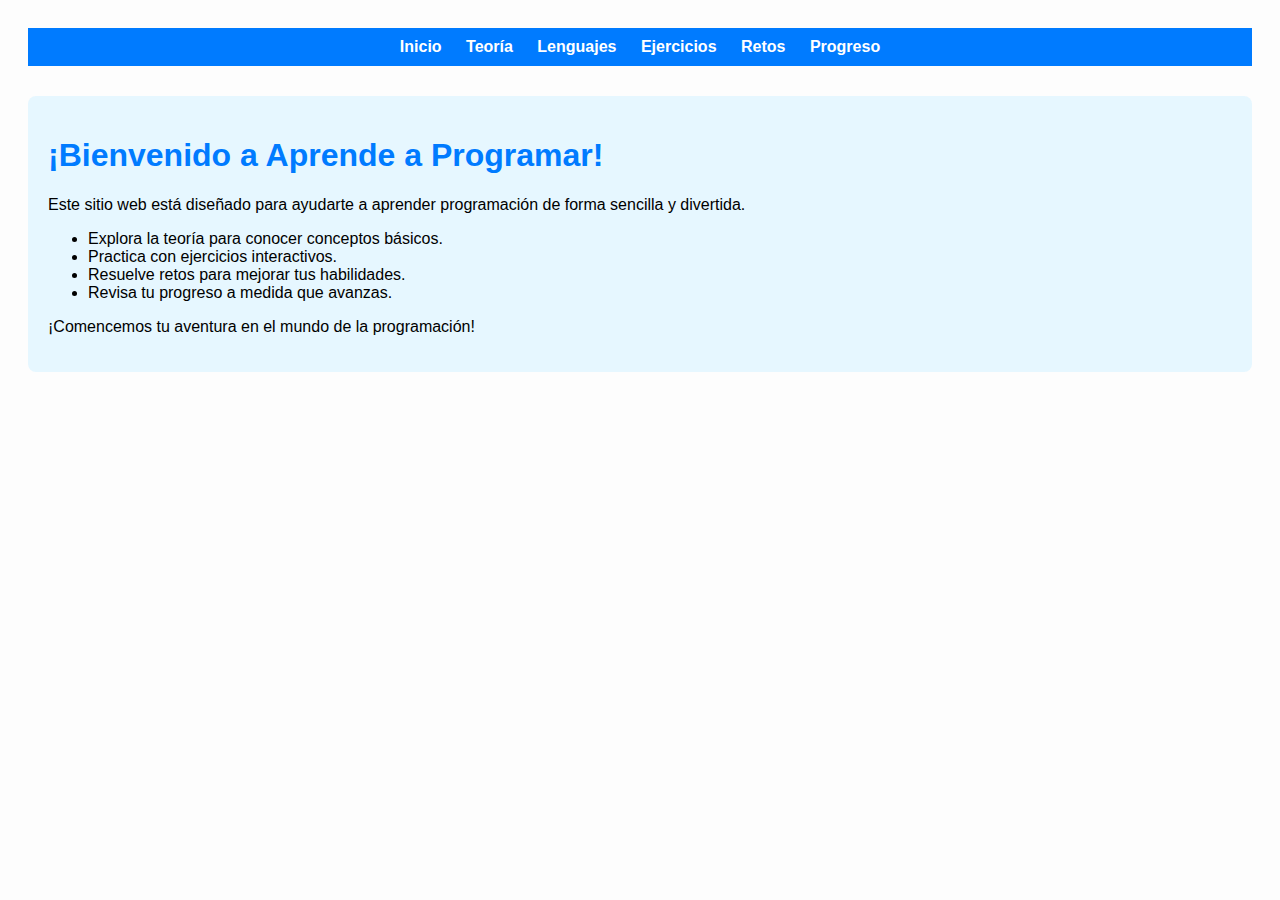
<file: pagina web chida 3 HD REMIX/index.html>
<!DOCTYPE html>
<html lang="es">
<head>
  <meta charset="UTF-8" />
  <title>Inicio - Aprende a Programar</title>
  <style>
    body { font-family: Arial; padding: 20px; background: #fdfdfd; }
    nav {
      background: #007bff;
      padding: 10px;
      text-align: center;
      margin-bottom: 30px;
    }
    nav a {
      color: white;
      margin: 0 10px;
      text-decoration: none;
      font-weight: bold;
    }
    nav a:hover {
      text-decoration: underline;
    }
    h1 { color: #007bff; }
    .bienvenida {
      background: #e6f7ff;
      padding: 20px;
      border-radius: 8px;
    }
  </style>
</head>
<body>

  <nav>
    <a href="index.html">Inicio</a>
    <a href="teoria.html">Teoría</a>
    <a href="lenguajes.html">Lenguajes</a>
    <a href="ejercicios.html">Ejercicios</a>
    <a href="retos.html">Retos</a>
    <a href="progreso.html">Progreso</a>
  </nav>

  <div class="bienvenida">
    <h1>¡Bienvenido a Aprende a Programar!</h1>
    <p>Este sitio web está diseñado para ayudarte a aprender programación de forma sencilla y divertida.</p>
    <ul>
      <li>Explora la teoría para conocer conceptos básicos.</li>
      <li>Practica con ejercicios interactivos.</li>
      <li>Resuelve retos para mejorar tus habilidades.</li>
      <li>Revisa tu progreso a medida que avanzas.</li>
    </ul>
    <p>¡Comencemos tu aventura en el mundo de la programación!</p>
  </div>

</body>
</html>
</file>
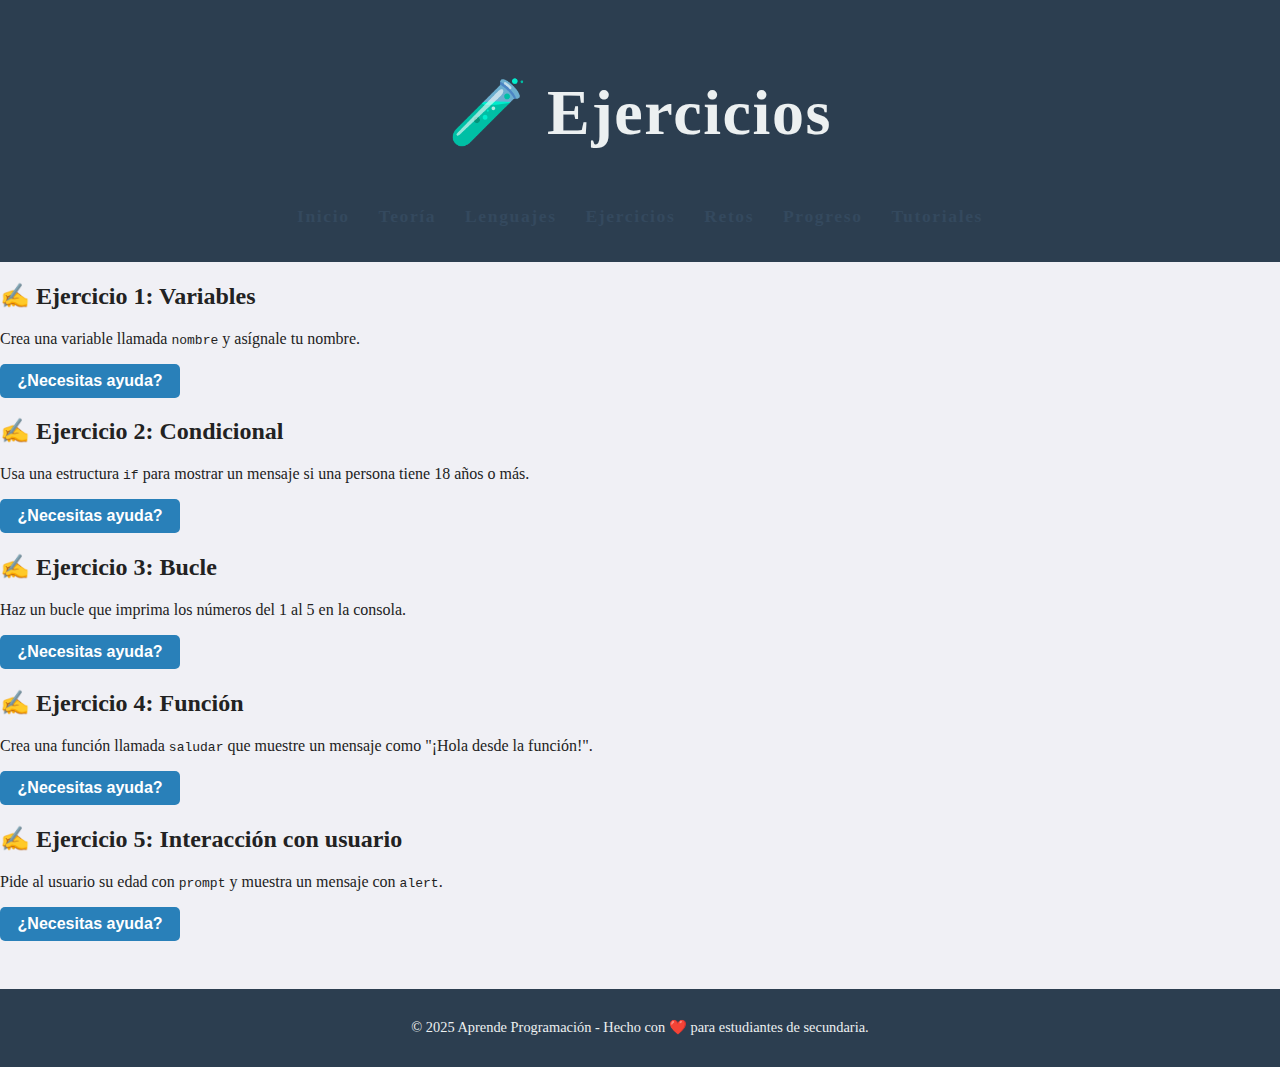
<file: ejercicios.html>
<!DOCTYPE html>
<html lang="es">
<head>
  <meta charset="UTF-8">
  <title>Ejercicios - Aprende Programación</title>
  <link rel="icon" href="favicon.ico" type="image/x-icon">
  <link rel="stylesheet" href="estilos.css">
</head>
<body>

  <header class="encabezado">
    <h1>🧪 Ejercicios</h1>
    <nav class="navegacion">
      <a href="index.html">Inicio</a>
      <a href="teoria.html">Teoría</a>
      <a href="lenguajes.html">Lenguajes</a>
      <a href="ejercicios.html">Ejercicios</a>
      <a href="retos.html">Retos</a>
      <a href="progreso.html">Progreso</a>
      <a href="tutoriales.html">Tutoriales</a>
    </nav>
  </header>

  <main class="contenido-principal">

    <section class="tarjeta">
      <h2>✍️ Ejercicio 1: Variables</h2>
      <p>Crea una variable llamada <code>nombre</code> y asígnale tu nombre.</p>
      <button onclick="mostrarAyuda(1)">¿Necesitas ayuda?</button>
      <div id="ayuda1" class="ayuda"></div>
    </section>

    <section class="tarjeta">
      <h2>✍️ Ejercicio 2: Condicional</h2>
      <p>Usa una estructura <code>if</code> para mostrar un mensaje si una persona tiene 18 años o más.</p>
      <button onclick="mostrarAyuda(2)">¿Necesitas ayuda?</button>
      <div id="ayuda2" class="ayuda"></div>
    </section>

    <section class="tarjeta">
      <h2>✍️ Ejercicio 3: Bucle</h2>
      <p>Haz un bucle que imprima los números del 1 al 5 en la consola.</p>
      <button onclick="mostrarAyuda(3)">¿Necesitas ayuda?</button>
      <div id="ayuda3" class="ayuda"></div>
    </section>

    <section class="tarjeta">
      <h2>✍️ Ejercicio 4: Función</h2>
      <p>Crea una función llamada <code>saludar</code> que muestre un mensaje como "¡Hola desde la función!".</p>
      <button onclick="mostrarAyuda(4)">¿Necesitas ayuda?</button>
      <div id="ayuda4" class="ayuda"></div>
    </section>

    <section class="tarjeta">
      <h2>✍️ Ejercicio 5: Interacción con usuario</h2>
      <p>Pide al usuario su edad con <code>prompt</code> y muestra un mensaje con <code>alert</code>.</p>
      <button onclick="mostrarAyuda(5)">¿Necesitas ayuda?</button>
      <div id="ayuda5" class="ayuda"></div>
    </section>

  </main>

  <footer class="pie">
    <p>&copy; 2025 Aprende Programación - Hecho con ❤️ para estudiantes de secundaria.</p>
  </footer>

  <script>
    function mostrarAyuda(ejercicio) {
      const ayudas = {
        1: '💡 Usa: <code>let nombre = "TuNombre";</code>',
        2: '💡 Usa: <code>if (edad >= 18) { alert("Mayor de edad"); }</code>',
        3: '💡 Usa: <code>for (let i = 1; i <= 5; i++) { console.log(i); }</code>',
        4: '💡 Usa: <code>function saludar() { alert("¡Hola!"); }</code>',
        5: '💡 Usa: <code>let edad = prompt("¿Tu edad?"); alert("Tienes " + edad + " años");</code>'
      };
      document.getElementById("ayuda" + ejercicio).innerHTML = ayudas[ejercicio];
    }
  </script>

</body>
</html>
</file>
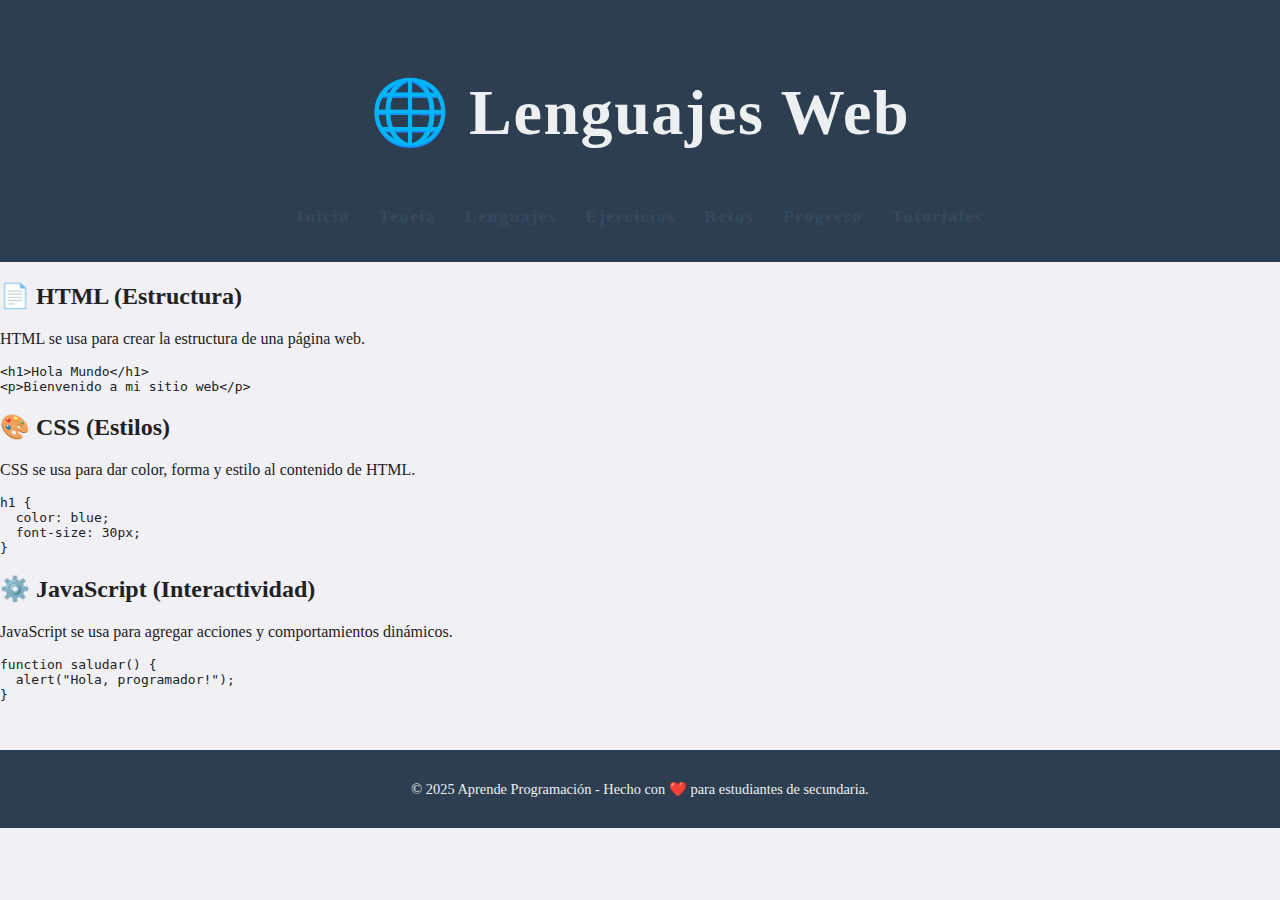
<file: lenguajes.html>
<!DOCTYPE html>
<html lang="es">
<head>
  <meta charset="UTF-8">
  <title>Lenguajes - Aprende Programación</title>
  <link rel="icon" href="favicon.ico" type="image/x-icon">
  <link rel="stylesheet" href="estilos.css">
</head>
<body>

  <header class="encabezado">
    <h1>🌐 Lenguajes Web</h1>
    <nav class="navegacion">
      <a href="index.html">Inicio</a>
      <a href="teoria.html">Teoría</a>
      <a href="lenguajes.html">Lenguajes</a>
      <a href="ejercicios.html">Ejercicios</a>
      <a href="retos.html">Retos</a>
      <a href="progreso.html">Progreso</a>
      <a href="tutoriales.html">Tutoriales</a>
    </nav>
  </header>

  <main class="contenido-principal">

    <section class="tarjeta">
      <h2>📄 HTML (Estructura)</h2>
      <p>HTML se usa para crear la estructura de una página web.</p>
      <pre><code>&lt;h1&gt;Hola Mundo&lt;/h1&gt;
&lt;p&gt;Bienvenido a mi sitio web&lt;/p&gt;</code></pre>
    </section>

    <section class="tarjeta">
      <h2>🎨 CSS (Estilos)</h2>
      <p>CSS se usa para dar color, forma y estilo al contenido de HTML.</p>
      <pre><code>h1 {
  color: blue;
  font-size: 30px;
}</code></pre>
    </section>

    <section class="tarjeta">
      <h2>⚙️ JavaScript (Interactividad)</h2>
      <p>JavaScript se usa para agregar acciones y comportamientos dinámicos.</p>
      <pre><code>function saludar() {
  alert("Hola, programador!");
}</code></pre>
    </section>

  </main>

  <footer class="pie">
    <p>&copy; 2025 Aprende Programación - Hecho con ❤️ para estudiantes de secundaria.</p>
  </footer>

</body>
</html>
</file>
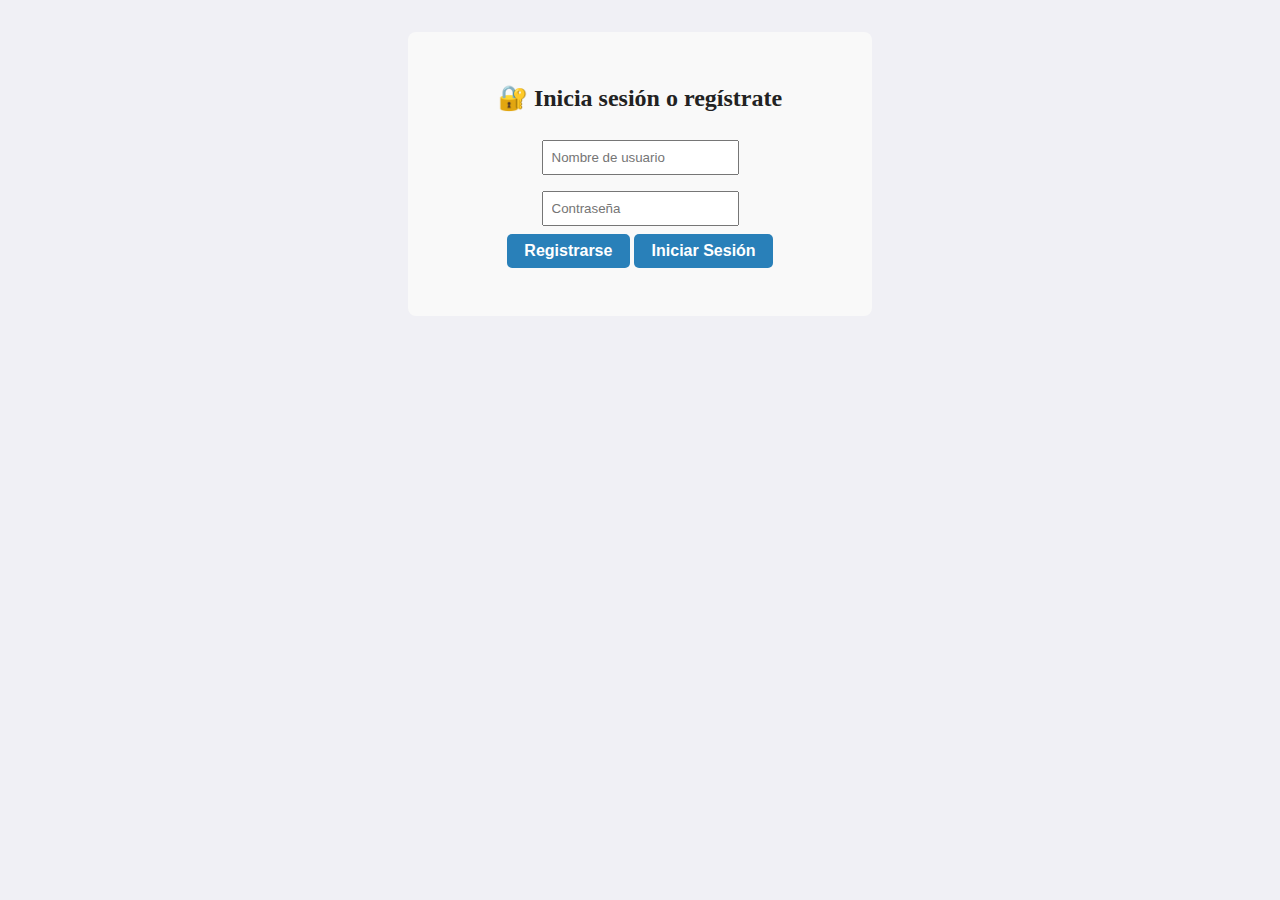
<file: login.html>
<!DOCTYPE html>
<html lang="es">
<head>
  <meta charset="UTF-8">
  <title>Login - Aprende Programación</title>
  <link rel="stylesheet" href="estilos.css">
  <style>
    body {
      text-align: center;
      padding: 2rem;
    }
    input {
      margin: 0.5rem;
      padding: 0.5rem;
    }
    .contenedor {
      max-width: 400px;
      margin: auto;
      background: #f9f9f9;
      padding: 2rem;
      border-radius: 8px;
    }
  </style>
</head>
<body>
  <div class="contenedor">
    <h2>🔐 Inicia sesión o regístrate</h2>
    <input type="text" id="usuario" placeholder="Nombre de usuario"><br>
    <input type="password" id="contrasena" placeholder="Contraseña"><br>
    <button onclick="registrar()">Registrarse</button>
    <button onclick="iniciarSesion()">Iniciar Sesión</button>
    <p id="mensaje"></p>
  </div>

  <script>
    function registrar() {
      const usuario = document.getElementById('usuario').value;
      const contrasena = document.getElementById('contrasena').value;
      if (!usuario || !contrasena) {
        document.getElementById('mensaje').textContent = '⚠️ Llena ambos campos';
        return;
      }
      if (localStorage.getItem(`user_${usuario}`)) {
        document.getElementById('mensaje').textContent = '❌ Usuario ya registrado';
        return;
      }
      localStorage.setItem(`user_${usuario}`, JSON.stringify({ contrasena, progreso: {} }));
      localStorage.setItem('usuarioActivo', usuario);
      location.href = 'index.html';
    }

    function iniciarSesion() {
      const usuario = document.getElementById('usuario').value;
      const contrasena = document.getElementById('contrasena').value;
      const datos = JSON.parse(localStorage.getItem(`user_${usuario}`));
      if (!datos || datos.contrasena !== contrasena) {
        document.getElementById('mensaje').textContent = '❌ Usuario o contraseña incorrectos';
        return;
      }
      localStorage.setItem('usuarioActivo', usuario);
      location.href = 'index.html';
    }
  </script>
</body>
</html>
</file>
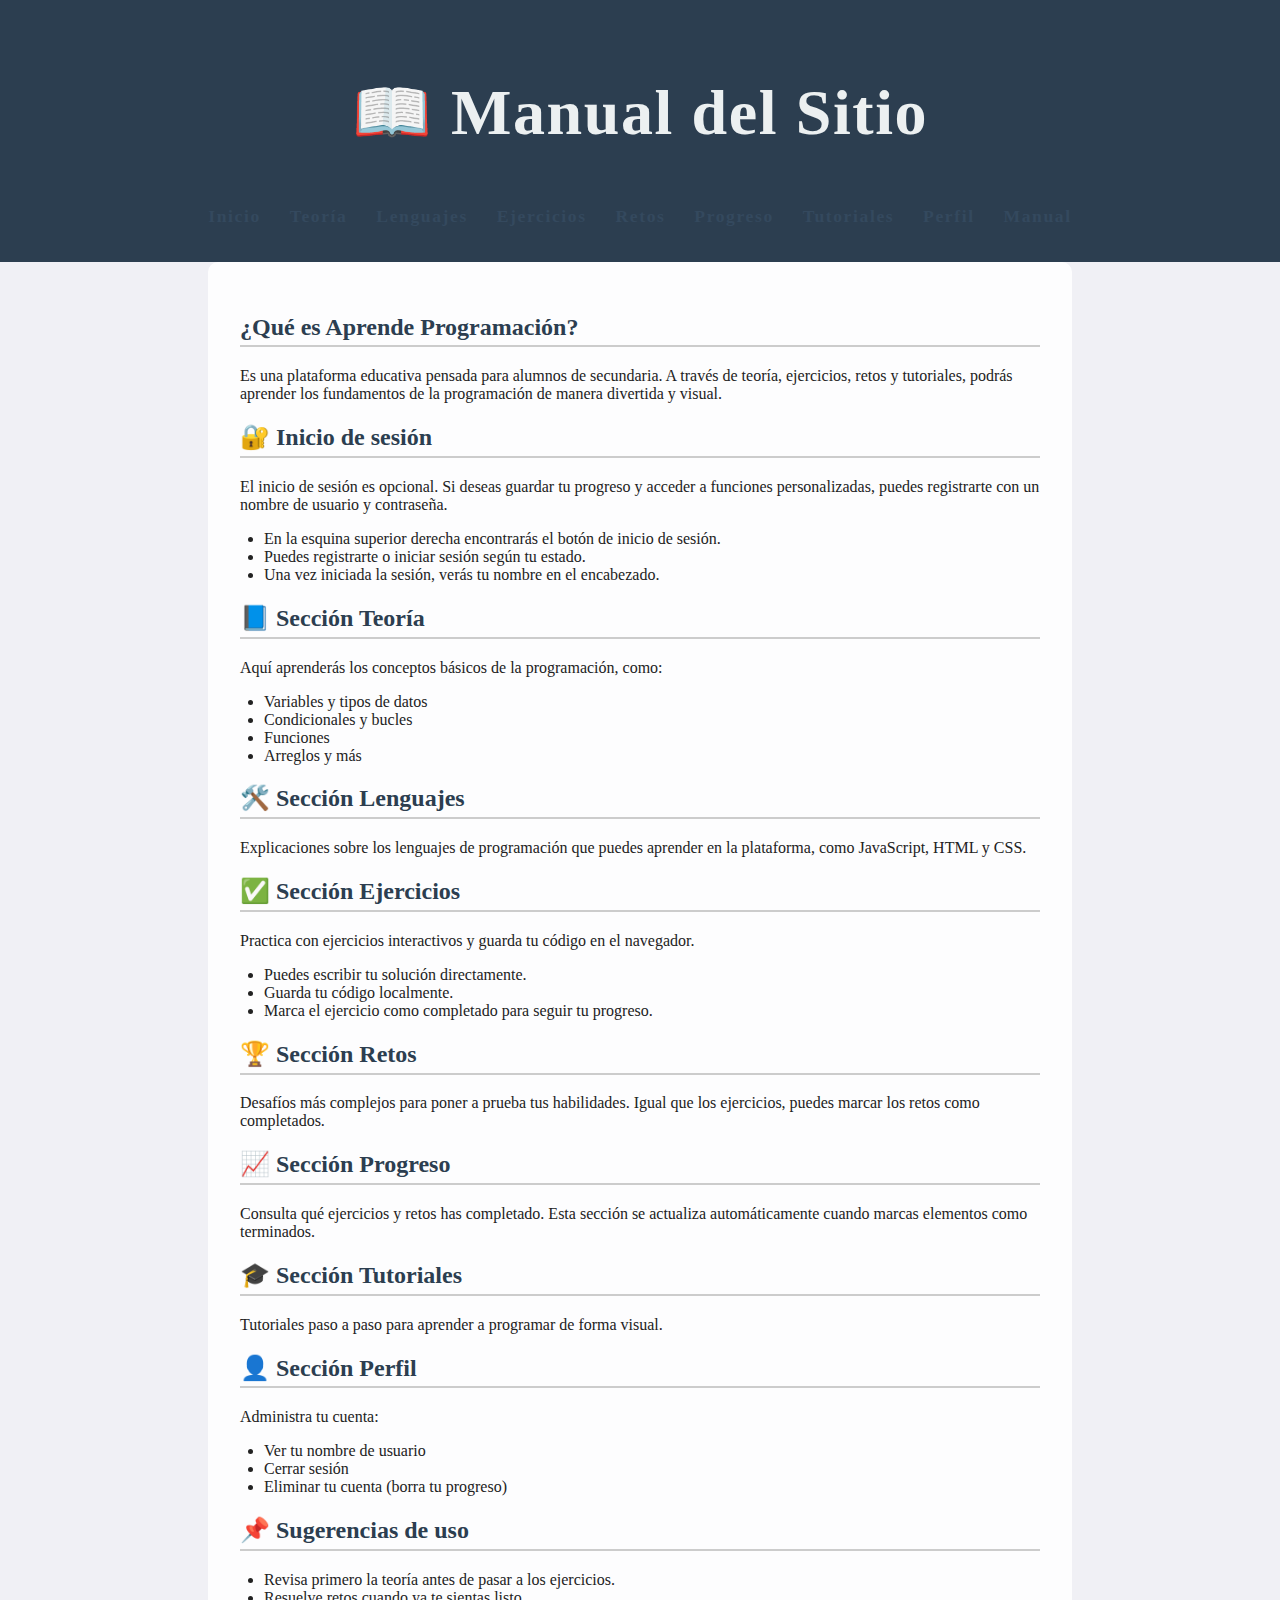
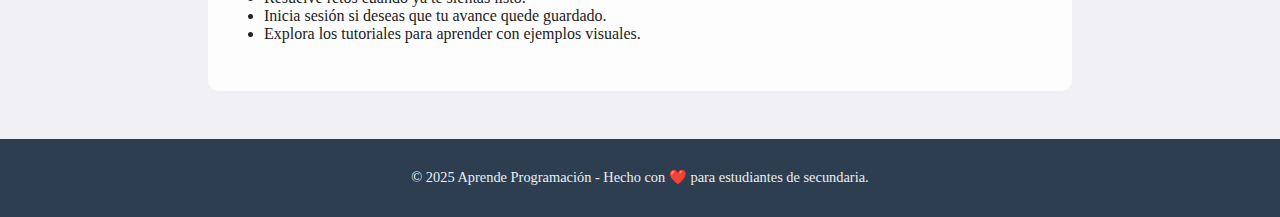
<file: manual.html>
<!DOCTYPE html>
<html lang="es">
<head>
  <meta charset="UTF-8">
  <title>Manual del Sitio - Aprende Programación</title>
  <link rel="stylesheet" href="estilos.css">
  <style>
    .contenido-principal {
      max-width: 800px;
      margin: auto;
      padding: 2rem;
      background-color: #ffffffdd;
      border-radius: 10px;
    }
    h2 {
      color: #2c3e50;
      border-bottom: 2px solid #ccc;
      padding-bottom: 0.3rem;
    }
    ul {
      margin-top: 0.5rem;
      padding-left: 1.5rem;
    }
  </style>
</head>
<body>

  <header class="encabezado">
    <h1>📖 Manual del Sitio</h1>
    <nav class="navegacion">
      <a href="index.html">Inicio</a>
      <a href="teoria.html">Teoría</a>
      <a href="lenguajes.html">Lenguajes</a>
      <a href="ejercicios.html">Ejercicios</a>
      <a href="retos.html">Retos</a>
      <a href="progreso.html">Progreso</a>
      <a href="tutoriales.html">Tutoriales</a>
      <a href="perfil.html">Perfil</a>
      <a href="manual.html">Manual</a>
    </nav>
  </header>

  <main class="contenido-principal">
    <h2>¿Qué es Aprende Programación?</h2>
    <p>Es una plataforma educativa pensada para alumnos de secundaria. A través de teoría, ejercicios, retos y tutoriales, podrás aprender los fundamentos de la programación de manera divertida y visual.</p>

    <h2>🔐 Inicio de sesión</h2>
    <p>El inicio de sesión es opcional. Si deseas guardar tu progreso y acceder a funciones personalizadas, puedes registrarte con un nombre de usuario y contraseña.</p>
    <ul>
      <li>En la esquina superior derecha encontrarás el botón de inicio de sesión.</li>
      <li>Puedes registrarte o iniciar sesión según tu estado.</li>
      <li>Una vez iniciada la sesión, verás tu nombre en el encabezado.</li>
    </ul>

    <h2>📘 Sección Teoría</h2>
    <p>Aquí aprenderás los conceptos básicos de la programación, como:</p>
    <ul>
      <li>Variables y tipos de datos</li>
      <li>Condicionales y bucles</li>
      <li>Funciones</li>
      <li>Arreglos y más</li>
    </ul>

    <h2>🛠️ Sección Lenguajes</h2>
    <p>Explicaciones sobre los lenguajes de programación que puedes aprender en la plataforma, como JavaScript, HTML y CSS.</p>

    <h2>✅ Sección Ejercicios</h2>
    <p>Practica con ejercicios interactivos y guarda tu código en el navegador.</p>
    <ul>
      <li>Puedes escribir tu solución directamente.</li>
      <li>Guarda tu código localmente.</li>
      <li>Marca el ejercicio como completado para seguir tu progreso.</li>
    </ul>

    <h2>🏆 Sección Retos</h2>
    <p>Desafíos más complejos para poner a prueba tus habilidades. Igual que los ejercicios, puedes marcar los retos como completados.</p>

    <h2>📈 Sección Progreso</h2>
    <p>Consulta qué ejercicios y retos has completado. Esta sección se actualiza automáticamente cuando marcas elementos como terminados.</p>

    <h2>🎓 Sección Tutoriales</h2>
    <p>Tutoriales paso a paso para aprender a programar de forma visual.</p>

    <h2>👤 Sección Perfil</h2>
    <p>Administra tu cuenta:</p>
    <ul>
      <li>Ver tu nombre de usuario</li>
      <li>Cerrar sesión</li>
      <li>Eliminar tu cuenta (borra tu progreso)</li>
    </ul>

    <h2>📌 Sugerencias de uso</h2>
    <ul>
      <li>Revisa primero la teoría antes de pasar a los ejercicios.</li>
      <li>Resuelve retos cuando ya te sientas listo.</li>
      <li>Inicia sesión si deseas que tu avance quede guardado.</li>
      <li>Explora los tutoriales para aprender con ejemplos visuales.</li>
    </ul>
  </main>

  <footer class="pie">
    <p>&copy; 2025 Aprende Programación - Hecho con ❤️ para estudiantes de secundaria.</p>
  </footer>

</body>
</html>
</file>
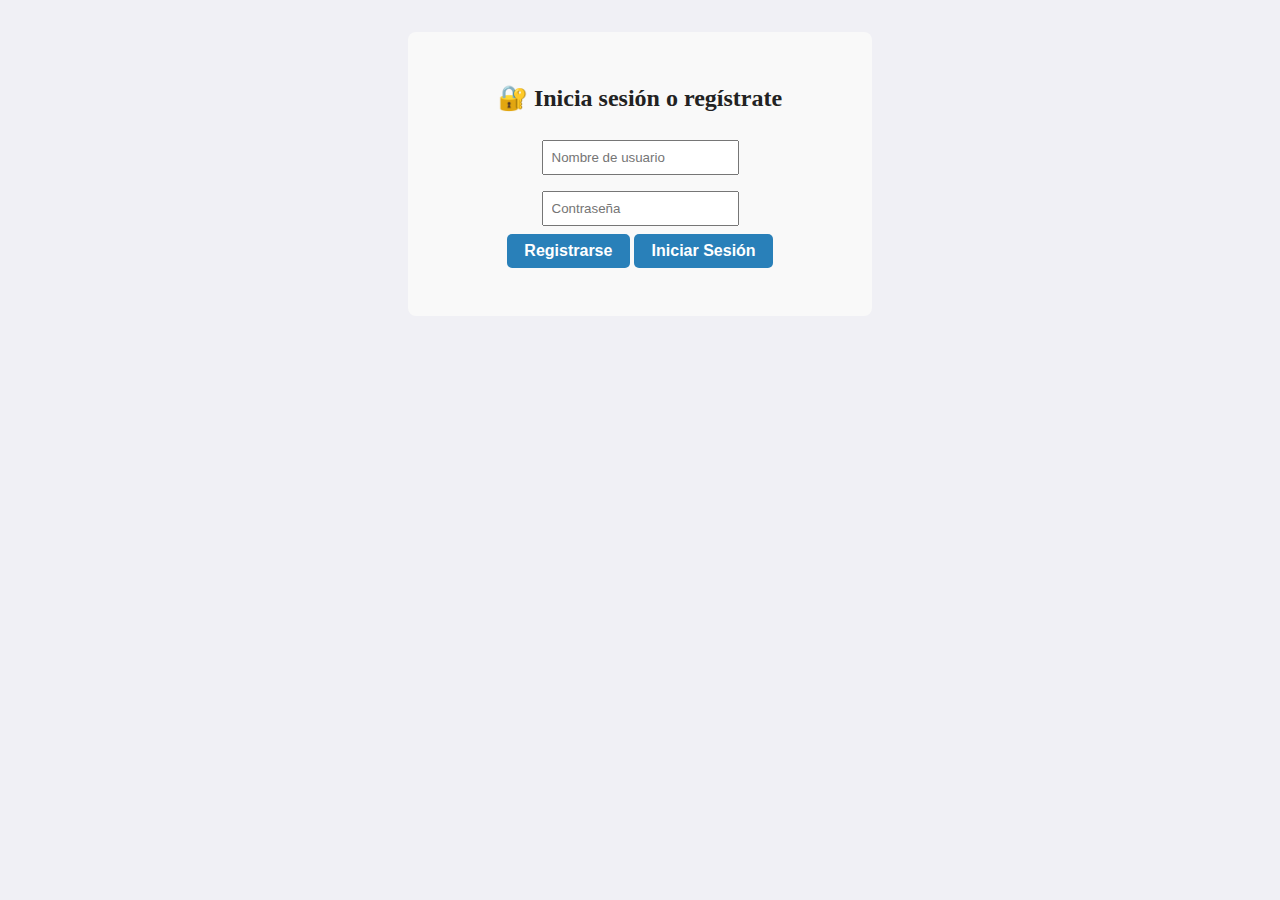
<file: perfil.html>
<!DOCTYPE html>
<html lang="es">
<head>
  <meta charset="UTF-8">
  <title>Mi Perfil - Aprende Programación</title>
  <link rel="stylesheet" href="estilos.css">
  <link rel="icon" href="favicon.ico" type="image/x-icon">
</head>
<body>

  <header class="encabezado">
    <h1>👤 Mi Perfil</h1>
    <nav class="navegacion">
      <a href="index.html">Inicio</a>
      <a href="teoria.html">Teoría</a>
      <a href="lenguajes.html">Lenguajes</a>
      <a href="ejercicios.html">Ejercicios</a>
      <a href="retos.html">Retos</a>
      <a href="progreso.html">Progreso</a>
      <a href="tutoriales.html">Tutoriales</a>
      <a href="perfil.html">Perfil</a>
    </nav>
  </header>

  <main class="contenido-principal">
    <section class="tarjeta">
      <h2>📄 Información del usuario</h2>
      <p><strong>Nombre actual:</strong> <span id="nombreUsuario"></span></p>
      <p><strong>Contraseña actual:</strong> <span id="contrasenaUsuario">********</span></p>
    </section>

    <section class="tarjeta">
      <h2>✏️ Cambiar nombre y/o contraseña</h2>
      <form id="formCambios" onsubmit="guardarCambios(event)">
        <label for="nuevoNombre">Nuevo nombre de usuario:</label><br>
        <input type="text" id="nuevoNombre" placeholder="Nuevo nombre"><br><br>

        <label for="nuevaContrasena">Nueva contraseña:</label><br>
        <input type="password" id="nuevaContrasena" placeholder="Nueva contraseña"><br><br>

        <button type="submit">Guardar cambios</button>
      </form>
    </section>

    <section class="tarjeta">
      <h2>🚪 Cerrar sesión</h2>
      <button onclick="cerrarSesion()">Cerrar sesión</button>
    </section>
  </main>

  <footer class="pie">
    <p>&copy; 2025 Aprende Programación - Hecho con ❤️ para estudiantes de secundaria.</p>
  </footer>

  <script>
    let usuarioActual = localStorage.getItem("usuarioActual");
    if (!usuarioActual) {
      window.location.href = "login.html";
    }

    const datos = JSON.parse(localStorage.getItem("usuario_" + usuarioActual)) || {};
    document.getElementById("nombreUsuario").textContent = usuarioActual;
    document.getElementById("contrasenaUsuario").textContent = "*".repeat((datos.password || "").length);

    function guardarCambios(event) {
      event.preventDefault();

      const nuevoNombre = document.getElementById("nuevoNombre").value.trim();
      const nuevaContrasena = document.getElementById("nuevaContrasena").value;

      if (!nuevoNombre && !nuevaContrasena) {
        alert("Debes ingresar al menos un nuevo nombre o contraseña.");
        return;
      }

      // Validar nombre disponible si se cambia
      if (nuevoNombre && nuevoNombre !== usuarioActual && localStorage.getItem("usuario_" + nuevoNombre)) {
        alert("Ese nombre de usuario ya está en uso.");
        return;
      }

      // Guardar nueva contraseña si se cambia
      if (nuevaContrasena) {
        datos.password = nuevaContrasena;
      }

      // Cambiar nombre si se proporciona
      if (nuevoNombre && nuevoNombre !== usuarioActual) {
        localStorage.setItem("usuario_" + nuevoNombre, JSON.stringify(datos));
        localStorage.removeItem("usuario_" + usuarioActual);

        // Transferir progreso
        for (let clave in localStorage) {
          if (clave.startsWith(usuarioActual + "_")) {
            const nuevoClave = clave.replace(usuarioActual + "_", nuevoNombre + "_");
            localStorage.setItem(nuevoClave, localStorage.getItem(clave));
            localStorage.removeItem(clave);
          }
        }

        usuarioActual = nuevoNombre;
        localStorage.setItem("usuarioActual", nuevoNombre);
        alert("Nombre de usuario actualizado.");
      } else {
        localStorage.setItem("usuario_" + usuarioActual, JSON.stringify(datos));
        alert("Contraseña actualizada.");
      }

      location.reload();
    }

    function cerrarSesion() {
      localStorage.removeItem("usuarioActual");
      window.location.href = "login.html";
    }
  </script>

</body>
</html>
</file>
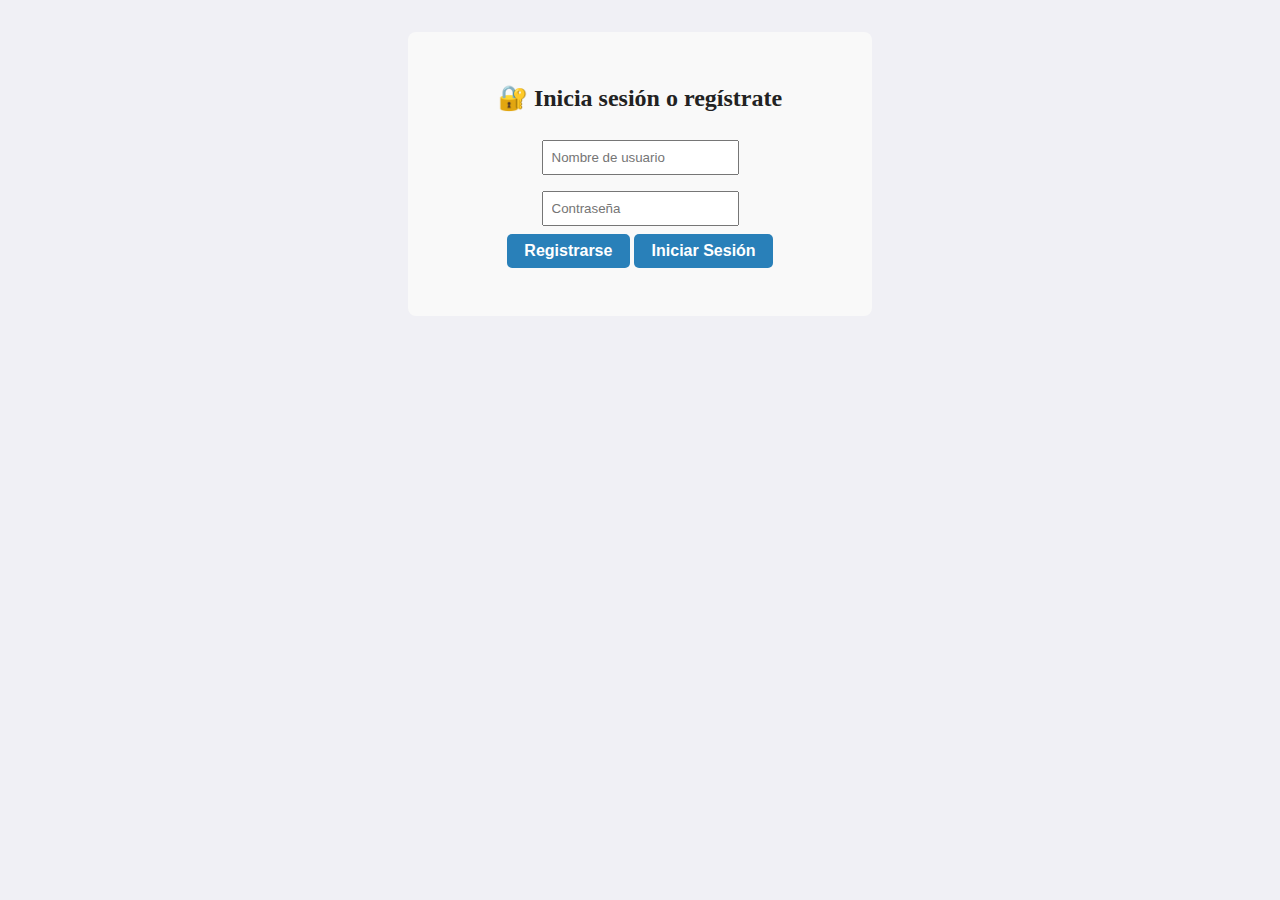
<file: progreso.html>
<!DOCTYPE html>
<html lang="es">
<head>
  <meta charset="UTF-8">
  <title>Progreso - Aprende Programación</title>
  <link rel="icon" href="favicon.ico" type="image/x-icon">
  <link rel="stylesheet" href="estilos.css">
</head>
<body>

  <header class="encabezado">
    <h1>📊 Tu Progreso</h1>
    <nav class="navegacion">
      <a href="index.html">Inicio</a>
      <a href="teoria.html">Teoría</a>
      <a href="lenguajes.html">Lenguajes</a>
      <a href="ejercicios.html">Ejercicios</a>
      <a href="retos.html">Retos</a>
      <a href="progreso.html">Progreso</a>
      <a href="tutoriales.html">Tutoriales</a>
    </nav>
  </header>

  <main class="contenido-principal">

    <section class="tarjeta">
      <h2>✅ Ejercicios completados</h2>
      <p id="ejercicios-completados">Cargando...</p>
    </section>

    <section class="tarjeta">
      <h2>🏁 Retos completados</h2>
      <p id="retos-completados">Cargando...</p>
    </section>

    <section class="tarjeta">
      <h2>📈 Nivel actual</h2>
      <p id="nivel-actual">Calculando...</p>
    </section>

  </main>

  <footer class="pie">
    <p>&copy; 2025 Aprende Programación - Hecho con ❤️ para estudiantes de secundaria.</p>
  </footer>

  <script>
    // Verificar sesión
    const usuario = localStorage.getItem("usuarioActivo");
    if (!usuario) {
      alert("🔒 Debes iniciar sesión para ver tu progreso.");
      location.href = "login.html";
    }

    function obtenerProgreso(clave, total) {
      let completados = 0;
      for (let i = 1; i <= total; i++) {
        const estado = localStorage.getItem(`${usuario}_${clave}${i}`);
        if (estado === "true") {
          completados++;
        }
      }
      return completados;
    }

    function actualizarProgreso() {
      const ejerciciosTotales = 5;
      const retosTotales = 5;

      const ejerciciosCompletados = obtenerProgreso("ejercicio", ejerciciosTotales);
      const retosCompletados = obtenerProgreso("reto", retosTotales);

      document.getElementById("ejercicios-completados").textContent = `${ejerciciosCompletados} de ${ejerciciosTotales}`;
      document.getElementById("retos-completados").textContent = `${retosCompletados} de ${retosTotales}`;

      const total = ejerciciosCompletados + retosCompletados;
      let nivel = "Principiante";
      if (total >= 3) nivel = "Aprendiz";
      if (total >= 7) nivel = "Intermedio";
      if (total === 10) nivel = "¡Maestro! 🎉";

      document.getElementById("nivel-actual").textContent = nivel;
    }

    actualizarProgreso();
  </script>

</body>
</html>
</file>
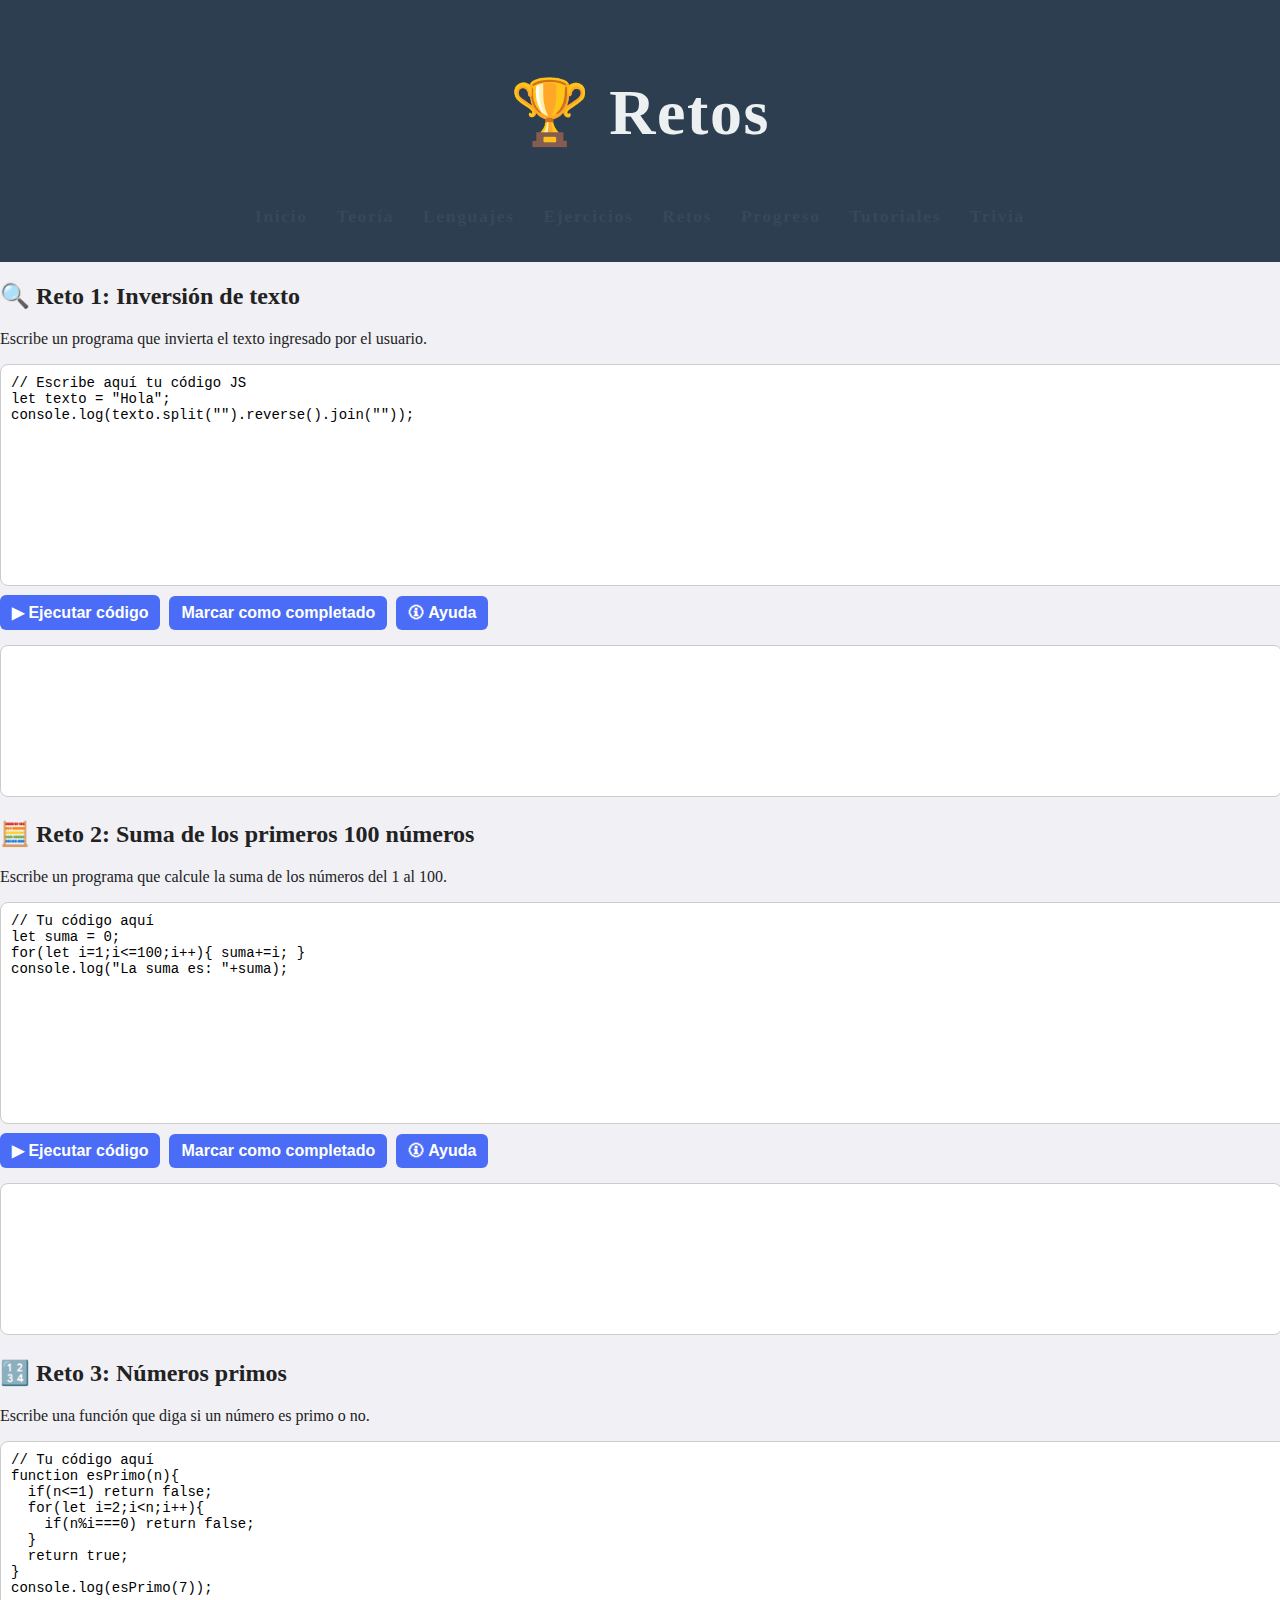
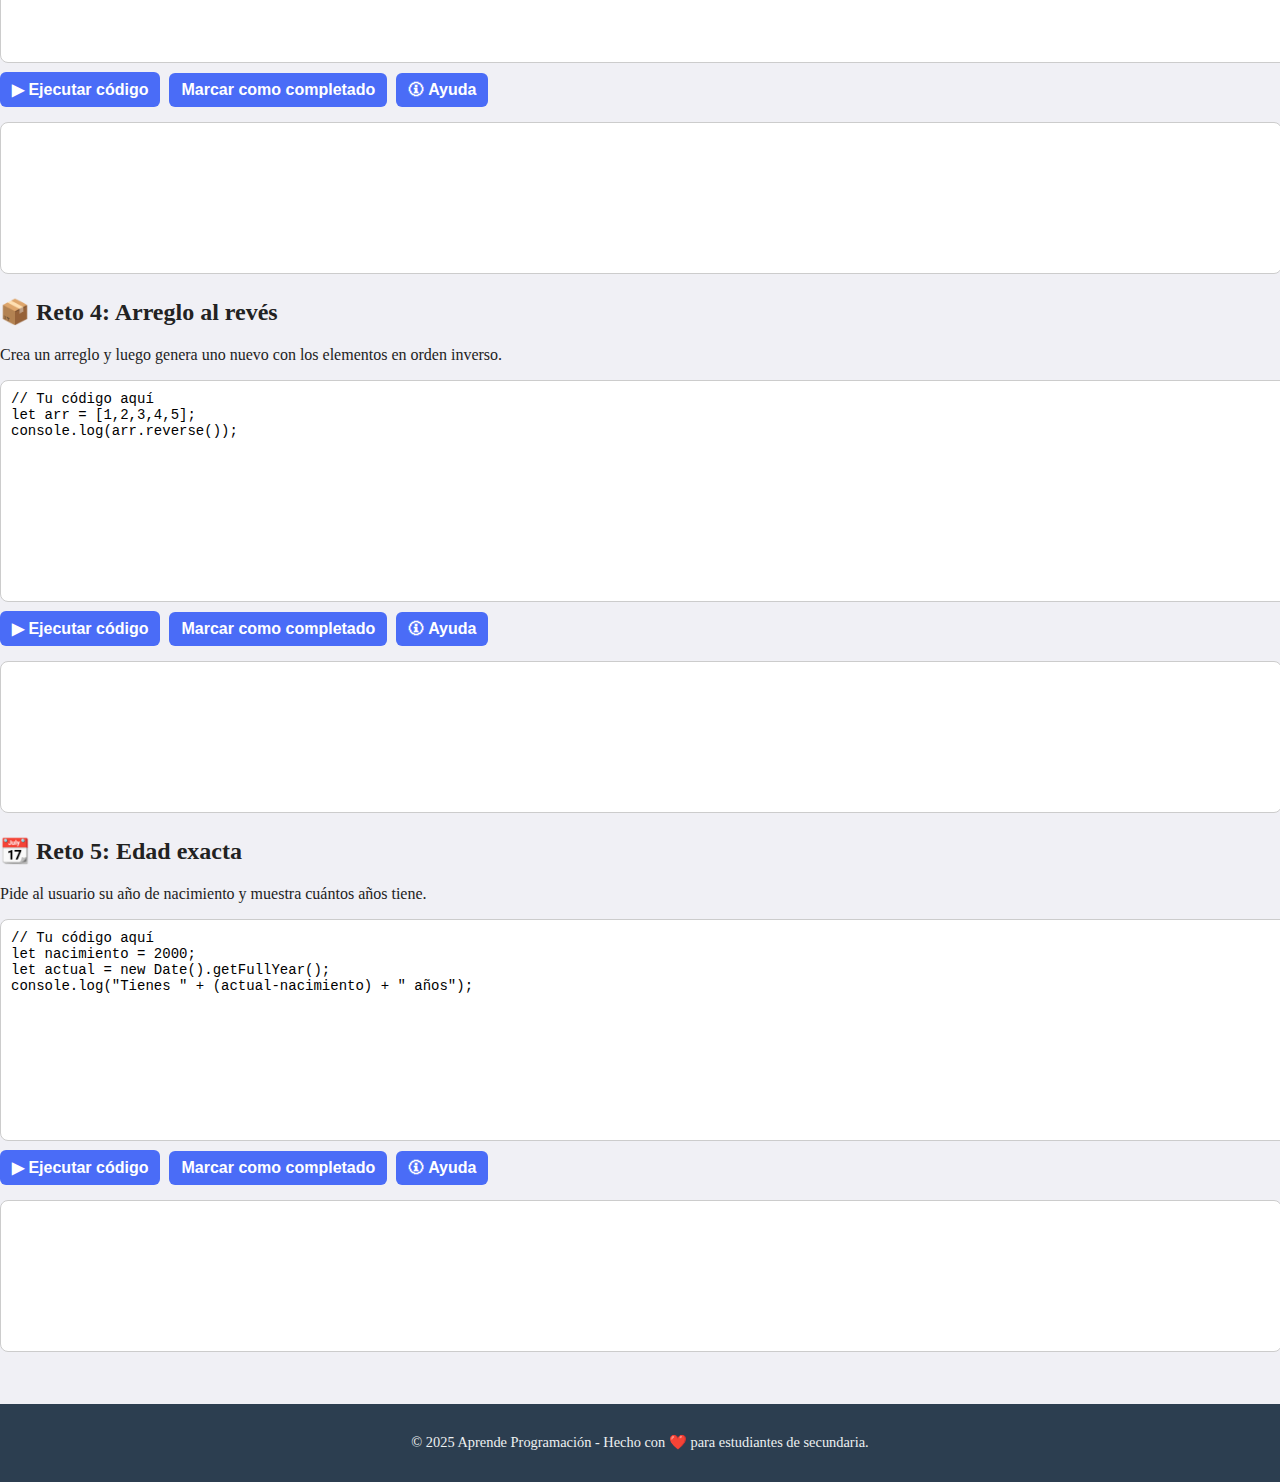
<file: retos.html>
<!DOCTYPE html>
<html lang="es">
<head>
  <meta charset="UTF-8">
  <title>Retos - Aprende Programación</title>
  <link rel="icon" href="favicon.ico" type="image/x-icon">
  <link rel="stylesheet" href="estilos.css">
  <style>
    .ayuda {
      color: #d35400;
      margin-top: 5px;
    }
    textarea {
      width: 100%;
      height: 200px;
      border-radius: 8px;
      border: 1px solid #ccc;
      padding: 10px;
      font-family: monospace;
      font-size: 14px;
    }
    iframe {
      width: 100%;
      height: 150px;
      border: 1px solid #ccc;
      border-radius: 8px;
      margin-top: 10px;
      background: #fff;
    }
    button {
      margin: 5px 5px 5px 0;
      padding: 8px 12px;
      border: none;
      border-radius: 6px;
      cursor: pointer;
      font-weight: bold;
      background: #4a6cf7;
      color: #fff;
    }
    button:hover {
      background: #3546a7;
    }
  </style>
</head>
<body>

<header class="encabezado">
  <h1>🏆 Retos</h1>
  <nav class="navegacion">
    <a href="index.html">Inicio</a>
    <a href="teoria.html">Teoría</a>
    <a href="lenguajes.html">Lenguajes</a>
    <a href="ejercicios.html">Ejercicios</a>
    <a href="retos.html">Retos</a>
    <a href="progreso.html">Progreso</a>
    <a href="tutoriales.html">Tutoriales</a>
    <a href="trivia.html">Trivia</a>
  </nav>
</header>

<main class="contenido-principal">

  <section class="tarjeta">
    <h2>🔍 Reto 1: Inversión de texto</h2>
    <p>Escribe un programa que invierta el texto ingresado por el usuario.</p>
    <textarea id="reto1">// Escribe aquí tu código JS
let texto = "Hola";
console.log(texto.split("").reverse().join("")); </textarea>
    <br>
    <button onclick="ejecutarCodigo('reto1','salida1')">▶ Ejecutar código</button>
    <button onclick="marcarReto(1)">Marcar como completado</button>
    <button onclick="mostrarAyuda(1)">🛈 Ayuda</button>
    <p id="ayuda1" class="ayuda" style="display:none;">
      Piensa en cómo puedes recorrer la cadena desde el final hacia el inicio.
    </p>
    <iframe id="salida1"></iframe>
  </section>

  <section class="tarjeta">
    <h2>🧮 Reto 2: Suma de los primeros 100 números</h2>
    <p>Escribe un programa que calcule la suma de los números del 1 al 100.</p>
    <textarea id="reto2">// Tu código aquí
let suma = 0;
for(let i=1;i<=100;i++){ suma+=i; }
console.log("La suma es: "+suma);</textarea>
    <br>
    <button onclick="ejecutarCodigo('reto2','salida2')">▶ Ejecutar código</button>
    <button onclick="marcarReto(2)">Marcar como completado</button>
    <button onclick="mostrarAyuda(2)">🛈 Ayuda</button>
    <p id="ayuda2" class="ayuda" style="display:none;">
      Usa un bucle para ir sumando los números desde 1 hasta 100.
    </p>
    <iframe id="salida2"></iframe>
  </section>

  <section class="tarjeta">
    <h2>🔢 Reto 3: Números primos</h2>
    <p>Escribe una función que diga si un número es primo o no.</p>
    <textarea id="reto3">// Tu código aquí
function esPrimo(n){
  if(n<=1) return false;
  for(let i=2;i<n;i++){
    if(n%i===0) return false;
  }
  return true;
}
console.log(esPrimo(7));</textarea>
    <br>
    <button onclick="ejecutarCodigo('reto3','salida3')">▶ Ejecutar código</button>
    <button onclick="marcarReto(3)">Marcar como completado</button>
    <button onclick="mostrarAyuda(3)">🛈 Ayuda</button>
    <p id="ayuda3" class="ayuda" style="display:none;">
      Un número es primo si solo es divisible por 1 y por sí mismo.
    </p>
    <iframe id="salida3"></iframe>
  </section>

  <section class="tarjeta">
    <h2>📦 Reto 4: Arreglo al revés</h2>
    <p>Crea un arreglo y luego genera uno nuevo con los elementos en orden inverso.</p>
    <textarea id="reto4">// Tu código aquí
let arr = [1,2,3,4,5];
console.log(arr.reverse());</textarea>
    <br>
    <button onclick="ejecutarCodigo('reto4','salida4')">▶ Ejecutar código</button>
    <button onclick="marcarReto(4)">Marcar como completado</button>
    <button onclick="mostrarAyuda(4)">🛈 Ayuda</button>
    <p id="ayuda4" class="ayuda" style="display:none;">
      Piensa en usar un bucle que recorra el arreglo desde el último elemento hasta el primero.
    </p>
    <iframe id="salida4"></iframe>
  </section>

  <section class="tarjeta">
    <h2>📆 Reto 5: Edad exacta</h2>
    <p>Pide al usuario su año de nacimiento y muestra cuántos años tiene.</p>
    <textarea id="reto5">// Tu código aquí
let nacimiento = 2000;
let actual = new Date().getFullYear();
console.log("Tienes " + (actual-nacimiento) + " años");</textarea>
    <br>
    <button onclick="ejecutarCodigo('reto5','salida5')">▶ Ejecutar código</button>
    <button onclick="marcarReto(5)">Marcar como completado</button>
    <button onclick="mostrarAyuda(5)">🛈 Ayuda</button>
    <p id="ayuda5" class="ayuda" style="display:none;">
      Obtén el año actual con <code>new Date().getFullYear()</code> y réstale el año de nacimiento.
    </p>
    <iframe id="salida5"></iframe>
  </section>

</main>

<footer class="pie">
  <p>&copy; 2025 Aprende Programación - Hecho con ❤️ para estudiantes de secundaria.</p>
</footer>

<script>
  const usuario = localStorage.getItem("usuarioActual");

  function ejecutarCodigo(textareaId, salidaId){
    const code = document.getElementById(textareaId).value;
    const iframe = document.getElementById(salidaId);
    const doc = iframe.contentDocument || iframe.contentWindow.document;

    // Preparamos el iframe con un entorno que capture console.log
    doc.open();
    doc.write(`
      <body>
        <div id="output"></div>
        <script>
          const output = document.getElementById('output');
          console.log = msg => {
            const p = document.createElement('p');
            p.textContent = msg;
            output.appendChild(p);
          };
        <\/script>
      </body>
    `);
    doc.write('<script>' + code + '<\/script>');
    doc.close();
  }

  function marcarReto(numero){
    const clave = usuario ? `${usuario}_reto${numero}` : `reto${numero}`;
    localStorage.setItem(clave,"true");
    alert(`✅ ¡Reto ${numero} marcado como completado!`);
    actualizarRango();
  }

  function mostrarAyuda(numReto){
    const ayuda = document.getElementById(`ayuda${numReto}`);
    ayuda.style.display = ayuda.style.display === "none" ? "block" : "none";
  }

  function obtenerProgreso(clave,total){
    let completados = 0;
    for(let i=1;i<=total;i++){
      const claveGuardada = usuario ? `${usuario}_${clave}${i}` : `${clave}${i}`;
      if(localStorage.getItem(claveGuardada)==="true") completados++;
    }
    return completados;
  }

  function actualizarRango(){
    const ejerciciosTotales = 7;
    const retosTotales = 5;
    const triviaTotales = 10;

    const ejerciciosCompletados = obtenerProgreso("ejercicio",ejerciciosTotales);
    const retosCompletados = obtenerProgreso("reto",retosTotales);
    const triviaCompletada = obtenerProgreso("trivia",triviaTotales);

    const total = ejerciciosCompletados + retosCompletados + triviaCompletada;

    let rango = "Principiante";
    if(total>=5) rango="Aprendiz";
    if(total>=10) rango="Intermedio";
    if(total>=15) rango="Avanzado";
    if(total>=20) rango="¡Maestro! 🎉";

    console.log(`Tu rango actual: ${rango}`);
  }

  actualizarRango();
</script>

</body>
</html>
</file>
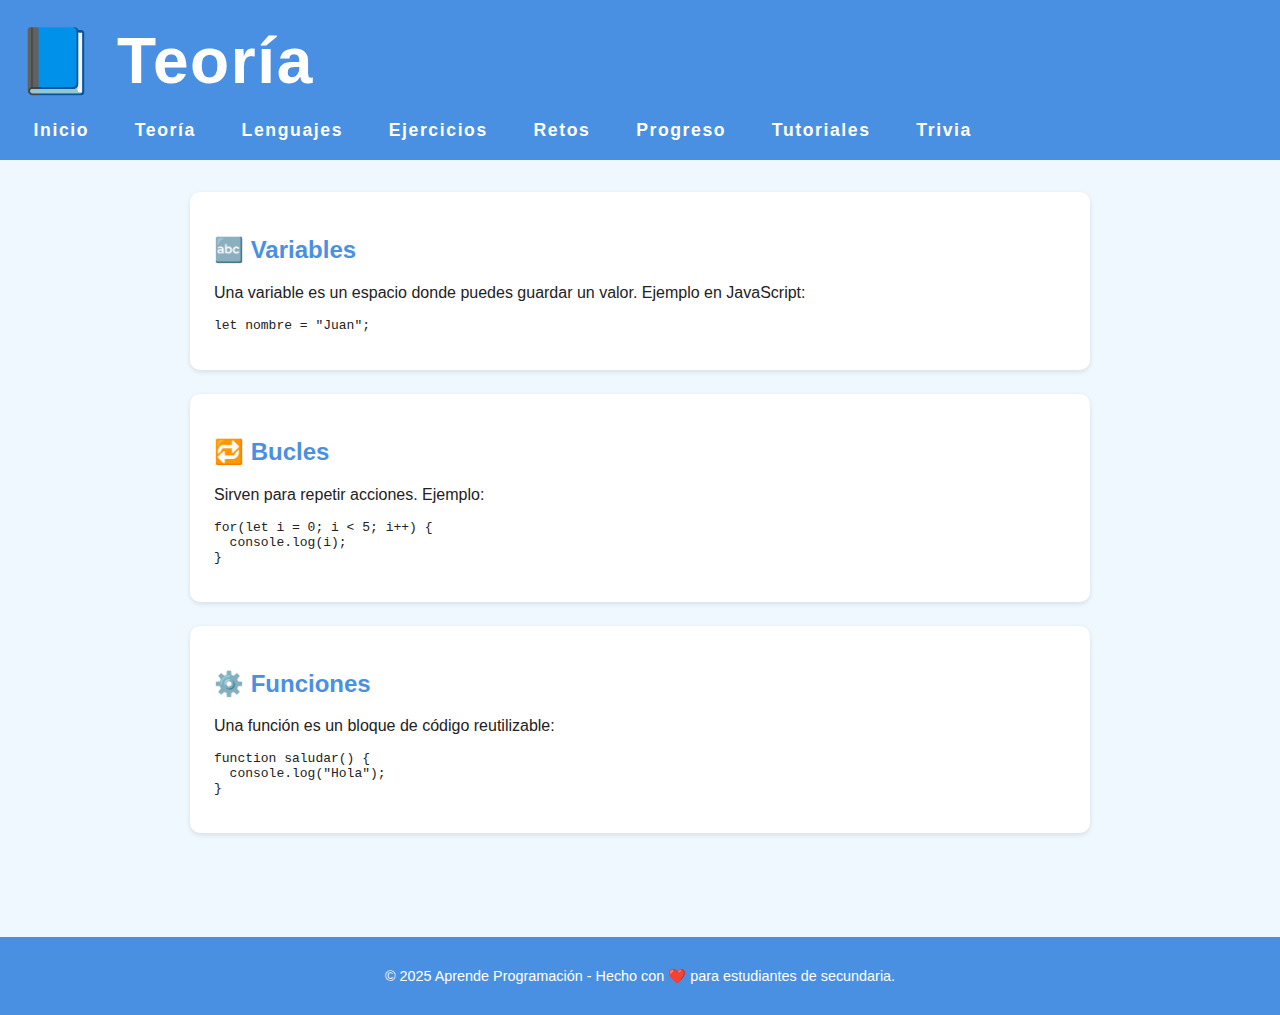
<file: teoria.html>
<!DOCTYPE html>
<html lang="es">
<head>
  <meta charset="UTF-8">
  <title>Teoría - Aprende Programación</title>
  <link rel="stylesheet" href="estilos.css">
  <style>
    body {
      background-color: #f0f8ff;
      font-family: 'Segoe UI', sans-serif;
      margin: 0;
      padding: 0;
    }
    .encabezado {
      background-color: #4a90e2;
      color: white;
      padding: 1rem;
      display: flex;
      justify-content: space-between;
      align-items: center;
      flex-wrap: wrap;
    }
    .encabezado h1 {
      margin: 0.5rem 0;
    }
    .navegacion a {
      color: white;
      text-decoration: none;
      margin: 0 0.5rem;
      font-weight: bold;
    }
    .navegacion a:hover {
      text-decoration: underline;
    }
    .contenido-principal {
      padding: 2rem;
      max-width: 900px;
      margin: auto;
    }
    .seccion-teoria {
      background-color: #ffffff;
      padding: 1.5rem;
      margin-bottom: 1.5rem;
      border-radius: 10px;
      box-shadow: 0 2px 5px rgba(0,0,0,0.1);
    }
    .seccion-teoria h2 {
      color: #4a90e2;
    }
    .pie {
      text-align: center;
      padding: 1rem;
      background-color: #4a90e2;
      color: white;
    }
  </style>
</head>
<body>

  <header class="encabezado">
    <h1>📘 Teoría</h1>
    <nav class="navegacion">
      <a href="index.html">Inicio</a>
      <a href="teoria.html">Teoría</a>
      <a href="lenguajes.html">Lenguajes</a>
      <a href="ejercicios.html">Ejercicios</a>
      <a href="retos.html">Retos</a>
      <a href="progreso.html">Progreso</a>
      <a href="tutoriales.html">Tutoriales</a>
      <a href="trivia.html">Trivia</a> <!-- Botón agregado -->
    </nav>
  </header>

  <main class="contenido-principal">
    <section class="seccion-teoria">
      <h2>🔤 Variables</h2>
      <p>Una variable es un espacio donde puedes guardar un valor. Ejemplo en JavaScript:</p>
      <pre><code>let nombre = "Juan";</code></pre>
    </section>

    <section class="seccion-teoria">
      <h2>🔁 Bucles</h2>
      <p>Sirven para repetir acciones. Ejemplo:</p>
      <pre><code>for(let i = 0; i < 5; i++) {
  console.log(i);
}</code></pre>
    </section>

    <section class="seccion-teoria">
      <h2>⚙️ Funciones</h2>
      <p>Una función es un bloque de código reutilizable:</p>
      <pre><code>function saludar() {
  console.log("Hola");
}</code></pre>
    </section>
  </main>

  <footer class="pie">
    <p>&copy; 2025 Aprende Programación - Hecho con ❤️ para estudiantes de secundaria.</p>
  </footer>

</body>
</html>
</file>
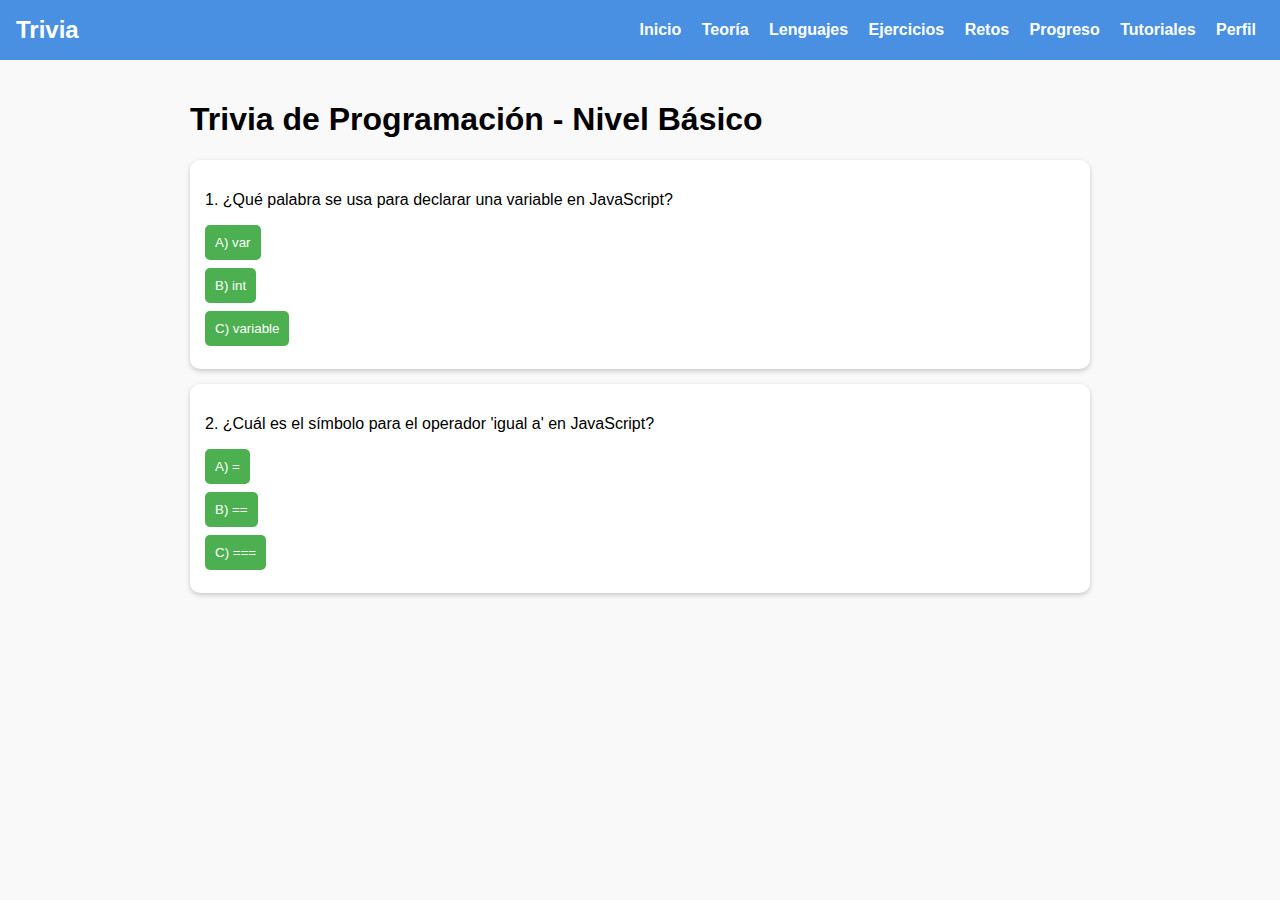
<file: trivia.html>
<!DOCTYPE html>
<html lang="es">
<head>
  <meta charset="UTF-8">
  <title>Trivia de Programación</title>
  <style>
    body {
      font-family: Arial, sans-serif;
      background: #f9f9f9;
      margin: 0;
      padding: 0;
    }

    /* Encabezado / barra de navegación */
    .encabezado {
      background-color: #4a90e2;
      color: white;
      padding: 1rem;
      display: flex;
      justify-content: space-between;
      align-items: center;
      flex-wrap: wrap;
    }

    .encabezado h1 {
      margin: 0;
      font-size: 1.5rem;
    }

    .navegacion a {
      color: white;
      text-decoration: none;
      margin: 0 0.5rem;
      font-weight: bold;
    }

    .navegacion a:hover {
      text-decoration: underline;
    }

    /* Contenido */
    .contenido-principal {
      padding: 20px;
      max-width: 900px;
      margin: auto;
    }

    .pregunta {
      background: white;
      padding: 15px;
      margin: 15px 0;
      border-radius: 10px;
      box-shadow: 0 2px 5px rgba(0,0,0,0.2);
    }

    button {
      display: block;
      margin: 8px 0;
      padding: 10px;
      border: none;
      border-radius: 5px;
      background: #4CAF50;
      color: white;
      cursor: pointer;
    }

    button:hover {
      background: #45a049;
    }

    #resultado {
      font-weight: bold;
      text-align: center;
      margin-top: 30px;
      font-size: 20px;
      padding: 10px;
    }
  </style>
</head>
<body>

  <!-- Encabezado / barra de navegación -->
  <header class="encabezado">
    <h1>Trivia</h1>
    <nav class="navegacion">
      <a href="index.html">Inicio</a>
      <a href="teoria.html">Teoría</a>
      <a href="lenguajes.html">Lenguajes</a>
      <a href="ejercicios.html">Ejercicios</a>
      <a href="retos.html">Retos</a>
      <a href="progreso.html">Progreso</a>
      <a href="tutoriales.html">Tutoriales</a>
      <a href="perfil.html">Perfil</a>
    </nav>
  </header>

  <main class="contenido-principal">
    <h1>Trivia de Programación - Nivel Básico</h1>

    <!-- Preguntas -->
    <div class="pregunta">
      <p>1. ¿Qué palabra se usa para declarar una variable en JavaScript?</p>
      <button onclick="verificarRespuesta(1, 'var')">A) var</button>
      <button onclick="verificarRespuesta(1, 'int')">B) int</button>
      <button onclick="verificarRespuesta(1, 'variable')">C) variable</button>
    </div>

    <div class="pregunta">
      <p>2. ¿Cuál es el símbolo para el operador 'igual a' en JavaScript?</p>
      <button onclick="verificarRespuesta(2, '=')">A) =</button>
      <button onclick="verificarRespuesta(2, '==')">B) ==</button>
      <button onclick="verificarRespuesta(2, '===')">C) ===</button>
    </div>

    <!-- ... resto de preguntas ... -->

    <!-- Resultado final -->
    <p id="resultado"></p>
  </main>

  <script>
    let respuestasCorrectas = {
      1: "var",
      2: "==",
      3: "for",
      4: "real",
      5: "// comentario",
      6: "1",
      7: "console.log",
      8: "break",
      9: "true",
      10: "if",
      11: "string",
      12: "[]",
      13: "+",
      14: "for",
      15: "function"
    };

    let puntos = 0;
    let contestadas = 0;

    function verificarRespuesta(numPregunta, respuesta) {
      contestadas++;
      if (respuesta === respuestasCorrectas[numPregunta]) {
        puntos++;
      }
      if (contestadas === Object.keys(respuestasCorrectas).length) {
        document.getElementById("resultado").textContent =
          "🎉 Has conseguido " + puntos + " de " + contestadas + " puntos.";
      }
    }
  </script>

</body>
</html>
</file>
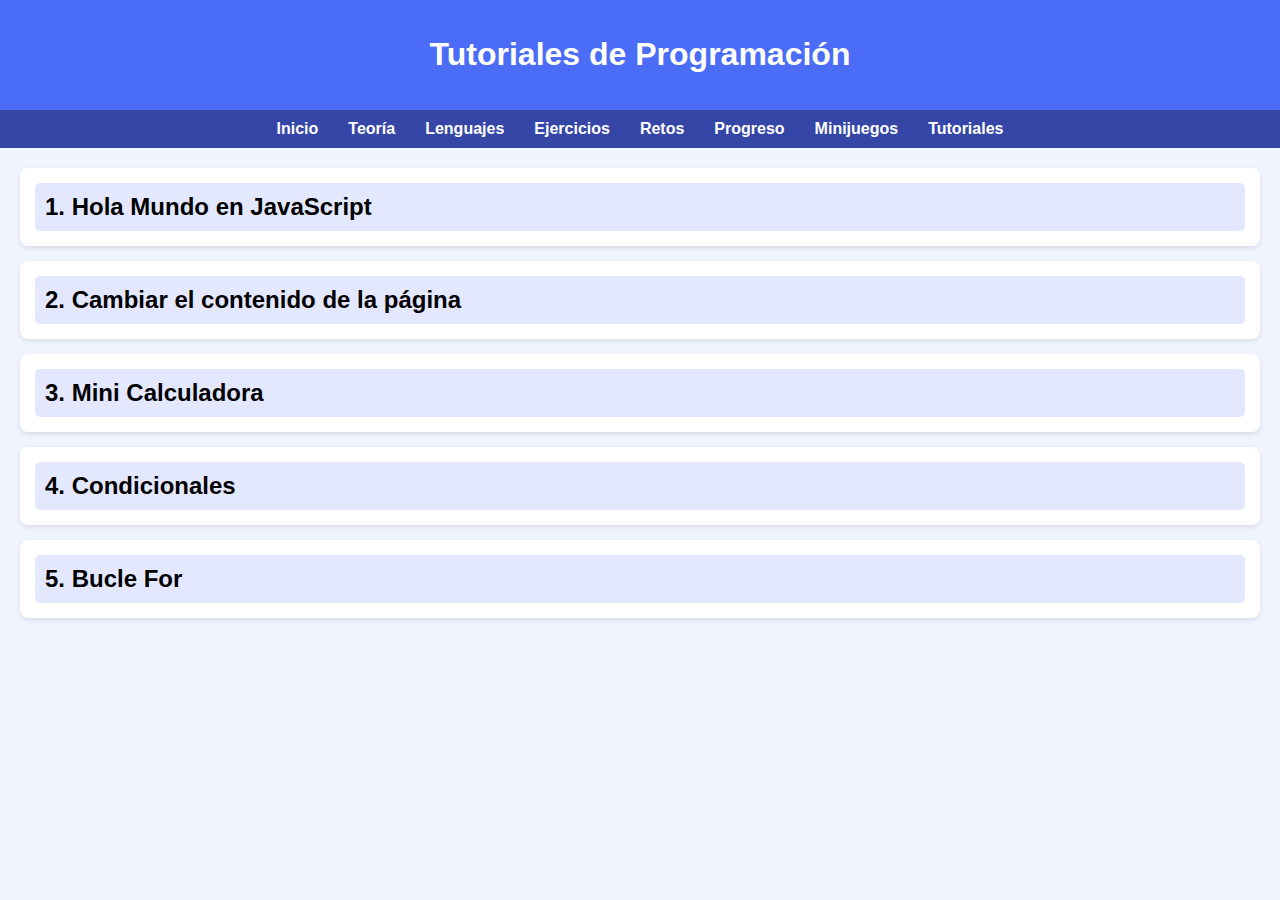
<file: tutoriales.html>
<!DOCTYPE html>
<html lang="es">
<head>
  <meta charset="UTF-8">
  <meta name="viewport" content="width=device-width, initial-scale=1.0">
  <title>Tutoriales - Programación</title>
  <style>
    body {
      font-family: Arial, sans-serif;
      background: #f0f4ff;
      margin: 0;
      padding: 0;
    }
    header {
      background: #4a6cf7;
      color: white;
      padding: 15px;
      text-align: center;
    }
    nav {
      display: flex;
      justify-content: center;
      background: #3546a7;
      padding: 10px;
    }
    nav a {
      color: white;
      text-decoration: none;
      margin: 0 15px;
      font-weight: bold;
    }
    nav a:hover {
      text-decoration: underline;
    }
    main {
      padding: 20px;
    }
    .tutorial {
      background: white;
      padding: 15px;
      margin-bottom: 15px;
      border-radius: 8px;
      box-shadow: 0 2px 5px rgba(0,0,0,0.1);
    }
    .tutorial h2 {
      margin: 0;
      cursor: pointer;
      background: #e4e8ff;
      padding: 10px;
      border-radius: 5px;
    }
    .contenido {
      display: none;
      margin-top: 10px;
    }
    textarea {
      width: 100%;
      height: 120px;
      border: 1px solid #ccc;
      border-radius: 5px;
      padding: 10px;
      font-family: monospace;
      margin-top: 10px;
    }
    iframe {
      width: 100%;
      height: 150px;
      border: 1px solid #ccc;
      margin-top: 10px;
      border-radius: 5px;
    }
    button {
      margin-top: 10px;
      background: #4a6cf7;
      color: white;
      border: none;
      padding: 10px 15px;
      border-radius: 5px;
      cursor: pointer;
    }
    button:hover {
      background: #3546a7;
    }
  </style>
</head>
<body>
  <header>
    <h1>Tutoriales de Programación</h1>
  </header>
  <nav>
    <a href="index.html">Inicio</a>
    <a href="teoria.html">Teoría</a>
    <a href="lenguajes.html">Lenguajes</a>
    <a href="ejercicios.html">Ejercicios</a>
    <a href="retos.html">Retos</a>
    <a href="progreso.html">Progreso</a>
    <a href="minijuegos.html">Minijuegos</a>
    <a href="tutoriales.html">Tutoriales</a>
  </nav>
  <main>
    
    <!-- Tutorial 1 -->
    <div class="tutorial">
      <h2 onclick="toggleTutorial(this)">1. Hola Mundo en JavaScript</h2>
      <div class="contenido">
        <p>Escribe tu primer mensaje en la consola del navegador.</p>
        <textarea id="code1">// Tu código aquí
console.log("¡Hola Mundo!");</textarea>
        <button onclick="runCode('code1','output1')">Probar Código</button>
        <iframe id="output1"></iframe>
      </div>
    </div>

    <!-- Tutorial 2 -->
    <div class="tutorial">
      <h2 onclick="toggleTutorial(this)">2. Cambiar el contenido de la página</h2>
      <div class="contenido">
        <p>Haz que el texto de la página cambie al hacer clic en un botón.</p>
        <textarea id="code2"><button onclick="document.getElementById('demo').innerHTML='Texto cambiado!'">Haz clic aquí</button>
<p id="demo">Texto original</p></textarea>
        <button onclick="runCode('code2','output2')">Probar Código</button>
        <iframe id="output2"></iframe>
      </div>
    </div>

    <!-- Tutorial 3 -->
    <div class="tutorial">
      <h2 onclick="toggleTutorial(this)">3. Mini Calculadora</h2>
      <div class="contenido">
        <p>Crea una mini calculadora que sume dos números.</p>
        <textarea id="code3">function sumar() {
  let a = parseInt(document.getElementById('a').value);
  let b = parseInt(document.getElementById('b').value);
  document.getElementById('resultado').innerText = "Resultado: " + (a + b);
}
<input id="a" type="number" placeholder="Número 1">
<input id="b" type="number" placeholder="Número 2">
<button onclick="sumar()">Sumar</button>
<p id="resultado"></p></textarea>
        <button onclick="runCode('code3','output3')">Probar Código</button>
        <iframe id="output3"></iframe>
      </div>
    </div>

    <!-- Tutorial 4 -->
    <div class="tutorial">
      <h2 onclick="toggleTutorial(this)">4. Condicionales</h2>
      <div class="contenido">
        <p>Aprende a usar <code>if</code> y <code>else</code>.</p>
        <textarea id="code4">let edad = 18;
if (edad >= 18) {
  document.write("Eres mayor de edad ✅");
} else {
  document.write("Eres menor de edad ❌");
}</textarea>
        <button onclick="runCode('code4','output4')">Probar Código</button>
        <iframe id="output4"></iframe>
      </div>
    </div>

    <!-- Tutorial 5 -->
    <div class="tutorial">
      <h2 onclick="toggleTutorial(this)">5. Bucle For</h2>
      <div class="contenido">
        <p>Usa un bucle para mostrar números del 1 al 5.</p>
        <textarea id="code5">for (let i = 1; i <= 5; i++) {
  document.write("Número: " + i + "<br>");
}</textarea>
        <button onclick="runCode('code5','output5')">Probar Código</button>
        <iframe id="output5"></iframe>
      </div>
    </div>

  </main>

  <script>
    function runCode(codeId, outputId) {
      let code = document.getElementById(codeId).value;
      let iframe = document.getElementById(outputId);
      iframe.contentDocument.open();
      iframe.contentDocument.write(code);
      iframe.contentDocument.close();
    }

    function toggleTutorial(element) {
      const content = element.nextElementSibling;
      content.style.display = (content.style.display === "block") ? "none" : "block";
    }
  </script>
</body>
</html>
</file>
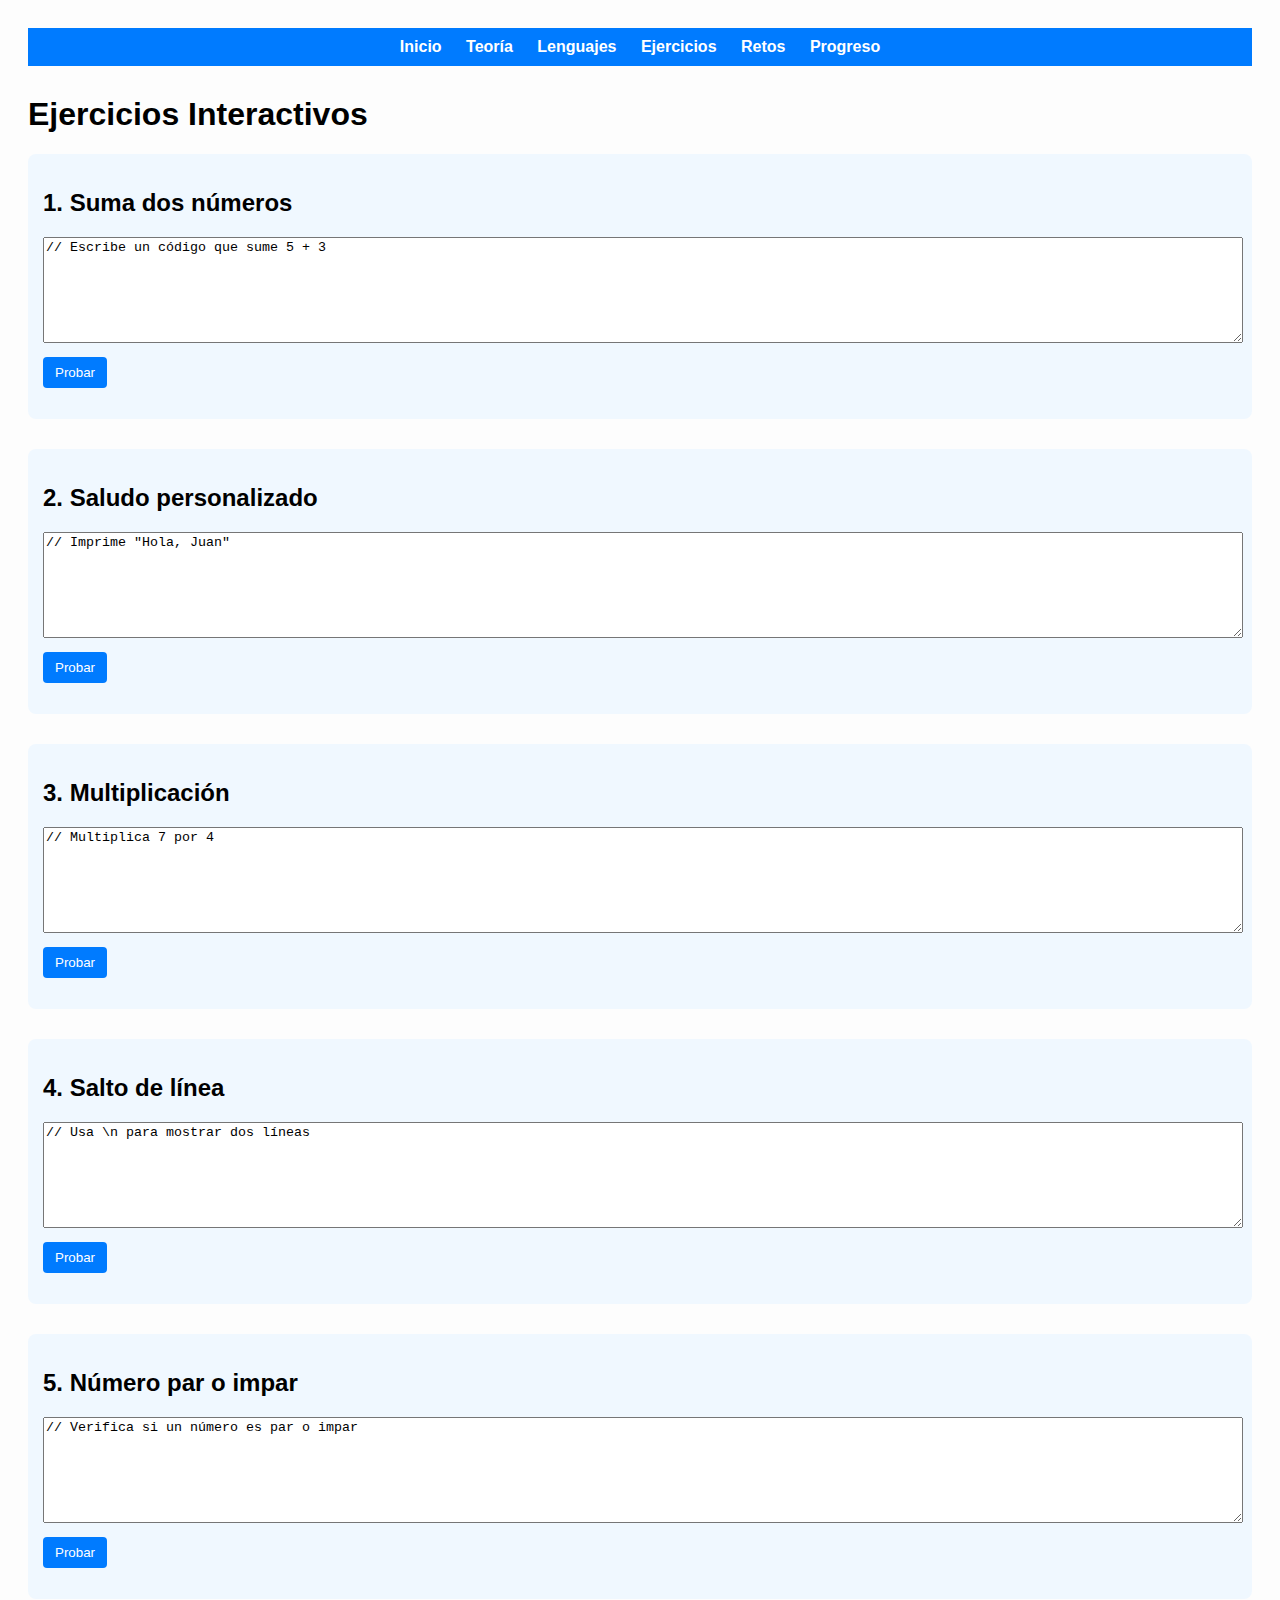
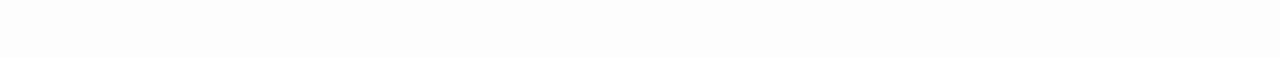
<file: pagina web chida 3 HD REMIX/ejercicios.html>
<!DOCTYPE html>
<html lang="es">
<head>
  <meta charset="UTF-8" />
  <title>Ejercicios Interactivos</title>
  <style>
    body { font-family: Arial; background: #fdfdfd; padding: 20px; }
    nav {
      background: #007bff;
      padding: 10px;
      text-align: center;
      margin-bottom: 30px;
    }
    nav a {
      color: white;
      margin: 0 10px;
      text-decoration: none;
      font-weight: bold;
    }
    nav a:hover {
      text-decoration: underline;
    }
    textarea { width: 100%; height: 100px; margin-bottom: 10px; }
    button { padding: 8px 12px; background: #007bff; color: white; border: none; border-radius: 4px; }
    section { background: #f0f8ff; padding: 15px; border-radius: 8px; margin-bottom: 30px; }
  </style>
</head>
<body>

  <nav>
    <a href="index.html">Inicio</a>
    <a href="teoria.html">Teoría</a>
    <a href="lenguajes.html">Lenguajes</a>
    <a href="ejercicios.html">Ejercicios</a>
    <a href="retos.html">Retos</a>
    <a href="progreso.html">Progreso</a>
  </nav>

  <h1>Ejercicios Interactivos</h1>

  <section>
    <h2>1. Suma dos números</h2>
    <textarea id="ejercicio1">// Escribe un código que sume 5 + 3</textarea>
    <button onclick="ejecutarEjercicio1()">Probar</button>
    <p id="resultado1"></p>
  </section>

  <section>
    <h2>2. Saludo personalizado</h2>
    <textarea id="ejercicio2">// Imprime "Hola, Juan"</textarea>
    <button onclick="ejecutarEjercicio2()">Probar</button>
    <p id="resultado2"></p>
  </section>

  <section>
    <h2>3. Multiplicación</h2>
    <textarea id="ejercicio3">// Multiplica 7 por 4</textarea>
    <button onclick="ejecutarEjercicio3()">Probar</button>
    <p id="resultado3"></p>
  </section>

  <section>
    <h2>4. Salto de línea</h2>
    <textarea id="ejercicio4">// Usa \n para mostrar dos líneas</textarea>
    <button onclick="ejecutarEjercicio4()">Probar</button>
    <p id="resultado4"></p>
  </section>

  <section>
    <h2>5. Número par o impar</h2>
    <textarea id="ejercicio5">// Verifica si un número es par o impar</textarea>
    <button onclick="ejecutarEjercicio5()">Probar</button>
    <p id="resultado5"></p>
  </section>

  <script>
    function ejecutar(idInput, idResultado) {
      const codigo = document.getElementById(idInput).value;
      try {
        const resultado = eval(codigo);
        document.getElementById(idResultado).textContent = "Resultado: " + resultado;
      } catch (e) {
        document.getElementById(idResultado).textContent = "Error: " + e.message;
      }
    }

    function ejecutarEjercicio1() { ejecutar("ejercicio1", "resultado1"); }
    function ejecutarEjercicio2() { ejecutar("ejercicio2", "resultado2"); }
    function ejecutarEjercicio3() { ejecutar("ejercicio3", "resultado3"); }
    function ejecutarEjercicio4() { ejecutar("ejercicio4", "resultado4"); }
    function ejecutarEjercicio5() { ejecutar("ejercicio5", "resultado5"); }
  </script>

</body>
</html>
</file>
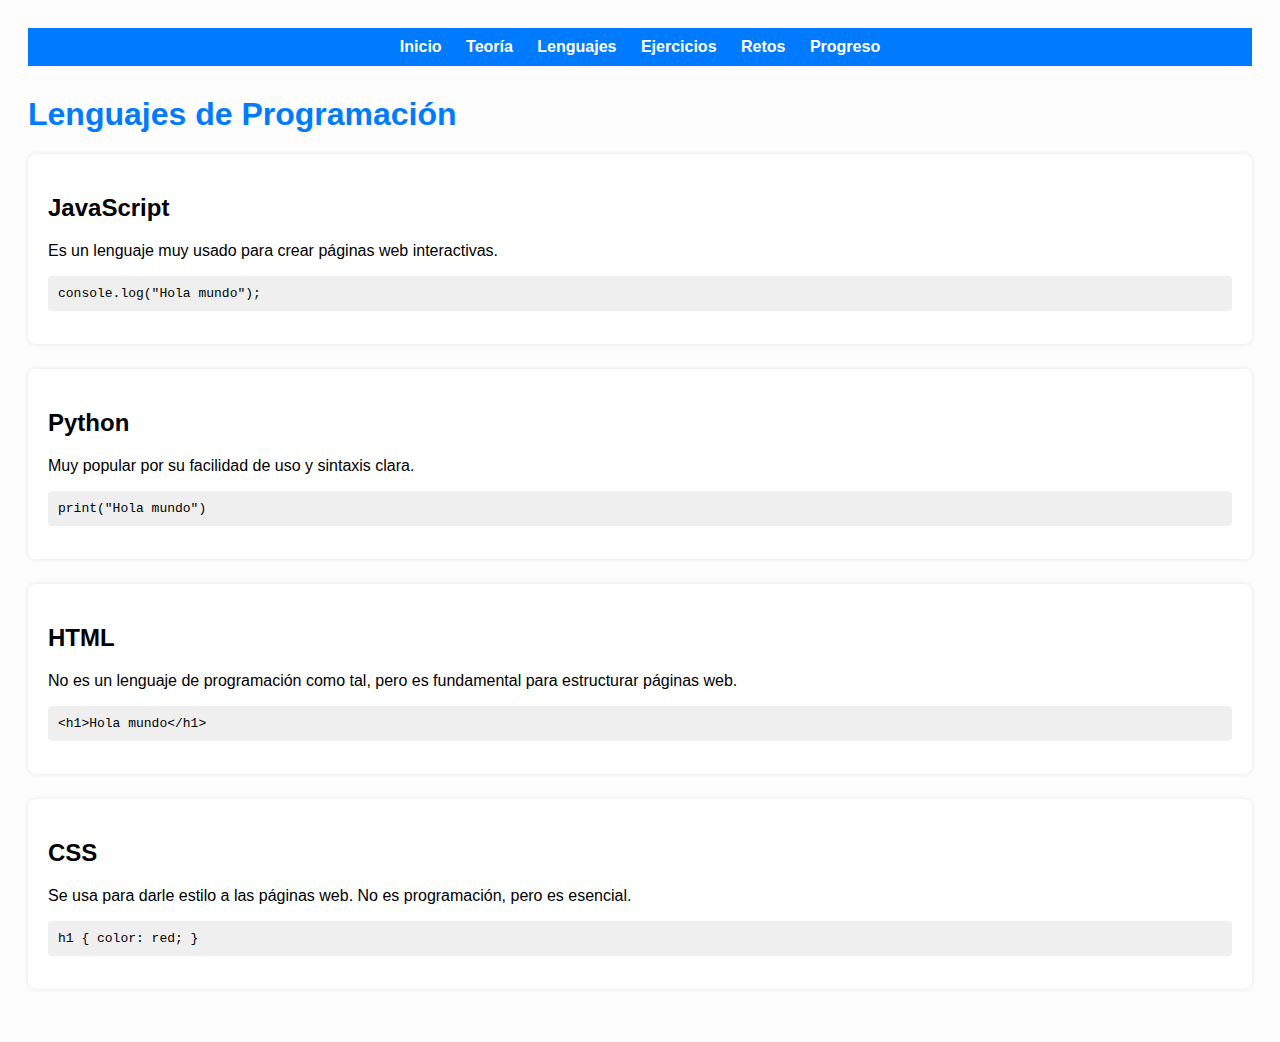
<file: pagina web chida 3 HD REMIX/lenguajes.html>
<!DOCTYPE html>
<html lang="es">
<head>
  <meta charset="UTF-8">
  <title>Lenguajes de Programación</title>
  <style>
    body { font-family: Arial; background: #fdfdfd; padding: 20px; }
    nav {
      background: #007bff;
      padding: 10px;
      text-align: center;
      margin-bottom: 30px;
    }
    nav a {
      color: white;
      margin: 0 10px;
      text-decoration: none;
      font-weight: bold;
    }
    nav a:hover {
      text-decoration: underline;
    }
    h1 { color: #007bff; }
    section {
      background: #fff;
      padding: 20px;
      border-radius: 8px;
      margin-bottom: 25px;
      box-shadow: 0 0 5px rgba(0,0,0,0.1);
    }
    pre { background: #efefef; padding: 10px; border-radius: 4px; }
  </style>
</head>
<body>

  <nav>
    <a href="index.html">Inicio</a>
    <a href="teoria.html">Teoría</a>
    <a href="lenguajes.html">Lenguajes</a>
    <a href="ejercicios.html">Ejercicios</a>
    <a href="retos.html">Retos</a>
    <a href="progreso.html">Progreso</a>
  </nav>

  <h1>Lenguajes de Programación</h1>

  <section>
    <h2>JavaScript</h2>
    <p>Es un lenguaje muy usado para crear páginas web interactivas.</p>
    <pre>console.log("Hola mundo");</pre>
  </section>

  <section>
    <h2>Python</h2>
    <p>Muy popular por su facilidad de uso y sintaxis clara.</p>
    <pre>print("Hola mundo")</pre>
  </section>

  <section>
    <h2>HTML</h2>
    <p>No es un lenguaje de programación como tal, pero es fundamental para estructurar páginas web.</p>
    <pre>&lt;h1&gt;Hola mundo&lt;/h1&gt;</pre>
  </section>

  <section>
    <h2>CSS</h2>
    <p>Se usa para darle estilo a las páginas web. No es programación, pero es esencial.</p>
    <pre>h1 { color: red; }</pre>
  </section>

</body>
</html>
</file>
<file: estilos.css>
/* Reset y tipografía formal */
body {
  margin: 0;
  padding: 0;
  font-family: 'Georgia', serif;
  background-color: #f0f0f5;
  color: #222;
}

/* Header formal */
header {
  background-color: #2c3e50;
  color: #ecf0f1;
  padding: 2rem 3rem;
  text-align: center;
  font-weight: 600;
  font-size: 2rem;
  letter-spacing: 0.05em;
}

/* Navegación elegante */
nav ul {
  list-style: none;
  display: flex;
  justify-content: center;
  gap: 2rem;
  margin: 1.5rem 0;
  padding: 0;
}

nav a {
  color: #34495e;
  text-decoration: none;
  font-weight: 700;
  font-size: 1.1rem;
  padding: 0.3rem 0.6rem;
  border-bottom: 2px solid transparent;
  transition: border-color 0.3s ease;
}

nav a:hover {
  border-bottom: 2px solid #2980b9;
  color: #2980b9;
}

/* Contenido principal */
.contenido {
  max-width: 900px;
  margin: 0 auto;
  padding: 2rem 3rem;
  background-color: white;
  border-radius: 10px;
  box-shadow: 0 4px 10px rgba(0,0,0,0.1);
  line-height: 1.6;
  font-size: 1.1rem;
}

/* Footer */
footer {
  background-color: #2c3e50;
  color: #ecf0f1;
  text-align: center;
  padding: 1rem 0;
  margin-top: 3rem;
  font-size: 0.9rem;
}

/* Botones discretos */
button {
  background-color: #2980b9;
  color: white;
  border: none;
  padding: 0.5rem 1.1rem;
  border-radius: 5px;
  cursor: pointer;
  font-weight: 600;
  font-size: 1rem;
  transition: background-color 0.3s ease;
}

button:hover {
  background-color: #1c5980;
}
</file>
